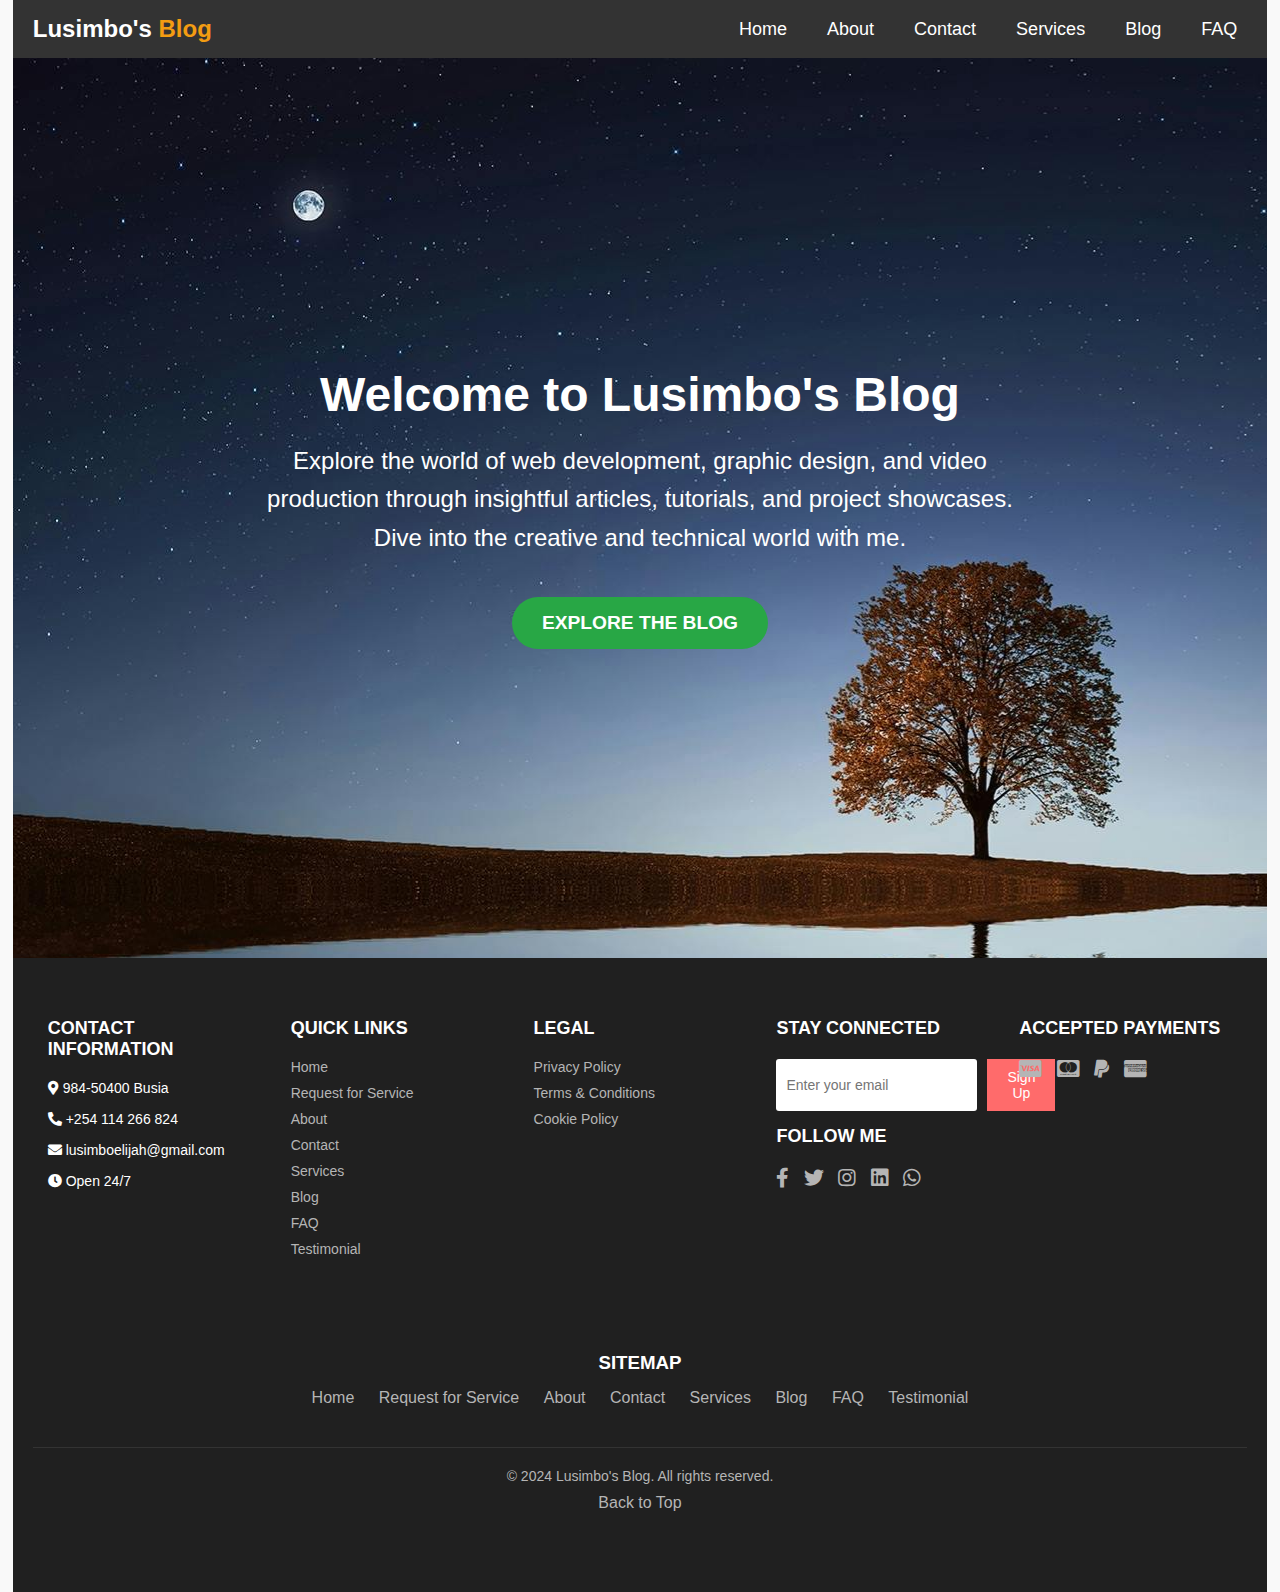
<file: index.html>
<!DOCTYPE html>
<html lang="en">
<head>
    <meta charset="UTF-8">
    <meta name="viewport" content="width=device-width, initial-scale=1.0">
    <title>Lusimbo's Blog</title>
    <link rel="stylesheet" href="index.css">
    <link rel="stylesheet" href="https://cdnjs.cloudflare.com/ajax/libs/font-awesome/5.15.3/css/all.min.css">
    <style>
        /* Reset CSS */
        * {
            margin: 0;
            padding: 0;
            box-sizing: border-box;
        }

        body {
            font-family: Arial, sans-serif;
        }

        /* Navigation Bar Styling */
        nav {
            display: flex;
            justify-content: space-between;
            align-items: center;
            background-color: #333;
            padding: 15px 20px;
        }

        /* Logo Styling */
        .logo {
            font-size: 24px;
            color: white;
            font-weight: bold;
            text-decoration: none;
        }

        .logo span {
            color: #f39c12;
        }

        /* Links Styling */
        .nav-links {
            list-style: none;
            display: flex;
        }

        .nav-links li {
            margin-left: 20px;
        }

        .nav-links li a {
            color: white;
            text-decoration: none;
            font-size: 18px;
            padding: 10px;
            transition: color 0.3s, background 0.3s;
        }

        .nav-links li a:hover {
            color: #f39c12;
            background-color: #555;
            border-radius: 5px;
        }

        /* Menu Icon for Small Screens */
        .menu-icon {
            display: none;
            font-size: 28px;
            color: white;
            cursor: pointer;
        }

        /* Close Icon */
        .close-icon {
            display: none;
            font-size: 28px;
            color: white;
            position: absolute;
            top: 15px;
            left: 20px;
            cursor: pointer;
            z-index: 1001; /* Ensure it's above the menu */
        }

        /* Responsive Styling */
        @media screen and (max-width: 768px) {
            .nav-links {
                position: fixed;
                right: 0;
                top: 0;
                height: 100vh;
                background-color: #333;
                flex-direction: column;
                align-items: center;
                justify-content: center;
                width: 100%;
                display: none;
                z-index: 1000;
            }

            .nav-links li {
                margin: 20px 0;
            }

            .nav-links.active {
                display: flex;
                animation: slideIn 0.4s ease-in-out forwards;
            }

            @keyframes slideIn {
                from {
                    transform: translateX(100%);
                }
                to {
                    transform: translateX(0);
                }
            }

            .menu-icon {
                display: block;
                position: absolute;
                top: 15px;
                right: 20px;
            }

            /* Close Icon Visible in Active State */
            .nav-links.active ~ .close-icon {
                display: block;
            }
        }


        /*landing page*/


         /* Global styles */
        body {
            font-family: 'Arial', sans-serif;
            margin: 0;
            padding: 0;
            background-color: #f9f9f9;
        }

        /* Landing Page Section */
        .landing-section {
            height: 100vh;
            display: flex;
            flex-direction: column;
            justify-content: center;
            align-items: center;
            background-image: url("pexels-pixabay-268533.jpg");
            background-size: cover;
            background-position: center;
            position: relative;
            color: white;
            text-align: center;
            padding: 0 20px;
        }

        /* Background overlay */
        .landing-section::before {
            content: '';
            position: absolute;
            top: 0;
            left: 0;
            right: 0;
            bottom: 0;
            background-image: url("pexels-pixabay-268533.jpg"); /* Dark overlay */
            z-index: 0;
        }

        .landing-content {
            z-index: 1;
        }

        /* Main heading */
        .landing-title {
            font-size: 3rem;
            font-weight: bold;
            margin-bottom: 20px;
            animation: fadeInUp 1.5s ease-in-out;
        }

        /* Description */
        .landing-description {
            font-size: 1.5rem;
            margin-bottom: 40px;
            line-height: 1.6;
            max-width: 800px;
            animation: fadeInUp 2s ease-in-out;
        }

        /* Call-to-Action Button */
        .cta-button {
            display: inline-block;
            padding: 15px 30px;
            background-color: #28a745;
            color: white;
            text-transform: uppercase;
            font-weight: bold;
            border-radius: 30px;
            transition: all 0.4s ease;
            text-decoration: none;
            font-size: 1.2rem;
            animation: fadeInUp 2.5s ease-in-out;
        }

        .cta-button:hover {
            background-color: #218838;
            transform: scale(1.05);
            box-shadow: 0 8px 20px rgba(0, 0, 0, 0.3);
        }

        /* Keyframes for fade-in animation */
        @keyframes fadeInUp {
            0% {
                opacity: 0;
                transform: translateY(40px);
            }
            100% {
                opacity: 1;
                transform: translateY(0);
            }
        }

        /* Media Queries for responsiveness */
        @media (max-width: 768px) {
            .landing-title {
                font-size: 2.5rem;
            }

            .landing-description {
                font-size: 1.2rem;
            }

            .cta-button {
                padding: 12px 25px;
                font-size: 1rem;
            }

                .wrapper{
            width: 100%;
            
        }
   
        }

        @media (max-width: 480px) {
            .landing-title {
                font-size: 2rem;
            }

            .landing-description {
                font-size: 1rem;
            }

            .cta-button {
                padding: 10px 20px;
                font-size: 0.9rem;
            }
        }

        .lnd-pg{
            background-image: url("pexels-pixabay-268533.jpg");
            
        }



    </style>
</head>
<body>

    <div class="wrapper">

    <!-- Navigation Bar -->
    <nav>
        <!-- Logo -->
        <a href="#" class="logo">Lusimbo's <span>Blog</span></a>

        <!-- Navigation Links -->
        <ul class="nav-links" id="nav-links">
            <li><a href="index.html">Home</a></li>
            <li><a href="about.html">About</a></li>
            <li><a href="contact.html">Contact</a></li>
            <li><a href="service.html">Services</a></li>
            <li><a href="blog.html">Blog</a></li>
            <li><a href="faq.html">FAQ</a></li>
        </ul>

        <!-- Menu Icon (for mobile view) -->
        <div class="menu-icon" id="menu-icon">&#9776;</div>

        <!-- Close Icon (for closing the menu) -->
        <div class="close-icon" id="close-icon">&times;</div>
    </nav>

     <!-- Blog Landing Section -->
    
          <div class="lnd-pg">

        <section class="landing-section">
        <div class="landing-content">
            <h1 class="landing-title">Welcome to Lusimbo's Blog</h1>
            <p class="landing-description">
                Explore the world of web development, graphic design, and video production through insightful articles, tutorials, and project showcases. Dive into the creative and technical world with me.
            </p>
            <a href="blog.html" class="cta-button">Explore the Blog</a>
        </div>
    </section>

    </div>


    


    <footer>
    <div class="footer-container">
        <!-- Contact Information -->
        <div class="footer-section contact-info">
            <h3>Contact Information</h3>
            <p><i class="fas fa-map-marker-alt"></i> 984-50400 Busia</p>
            <p><i class="fas fa-phone-alt"></i> +254 114 266 824</p>
            <p><i class="fas fa-envelope"></i> lusimboelijah@gmail.com</p>
            <p><i class="fas fa-clock"></i> Open 24/7</p>
        </div>

        <!-- Navigation Links -->
        <div class="footer-section footer-nav">
            <h3>Quick Links</h3>
         <ul>
            <li><a href="index.html">Home</a></li>
            <li><a href="cart.html">Request for Service</a></li>
            <li><a href="about.html">About</a></li>
            <li><a href="contact.html">Contact</a></li>
            <li><a href="service.html">Services</a></li>
            <li><a href="blog.html">Blog</a></li>
            <li><a href="faq.html">FAQ</a></li>
            <li><a href="testimonial.html">Testimonial</a></li>
         </ul>
        </div>

        <!-- Privacy and Legal Information -->
        <div class="footer-section legal-info">
            <h3>Legal</h3>
            <ul>
                <li><a href="privacy.html">Privacy Policy</a></li>
                <li><a href="terms.html">Terms & Conditions</a></li>
                <li><a href="cookies.html">Cookie Policy</a></li>
            </ul>
        </div>

        <!-- Call to Action (CTA) -->
        <div class="footer-section cta">
            <h3>Stay Connected</h3>
            <form class="newsletter-form">
                <input type="email" placeholder="Enter your email" required>
                <button type="submit">Sign Up</button>
            </form>
            <h3>Follow Me</h3>
            <div class="social-icons">
                <a href="https://www.facebook.com/profile.php?id=61565844088548"><i class="fab fa-facebook-f"></i></a>
                <a href="https://www.twitter.com"><i class="fab fa-twitter"></i></a>
                <a href="https://www.instagram.com"><i class="fab fa-instagram"></i></a>
                <a href="https://www.linkedin.com/in/lusimbo-elijah-a9baa0229/"><i class="fab fa-linkedin"></i></a>
                <a href="https://wa.me/254114266824"><i class="fab fa-whatsapp"></i></a>
            </div>
        </div>

        <!-- Payment Methods (for e-commerce) -->
        <div class="footer-section payment-methods">
            <h3>Accepted Payments</h3>
            <div class="payment-icons">
                <i class="fab fa-cc-visa"></i>
                <i class="fab fa-cc-mastercard"></i>
                <i class="fab fa-paypal"></i>
                <i class="fab fa-cc-amex"></i>
            </div>
        </div>
    </div>

    <!-- Sitemap -->
    <div class="footer-sitemap">
        <h3>Sitemap</h3>
        <ul>
            <li><a href="index.html">Home</a></li>
            <li><a href="cart.html">Request for Service</a></li>
            <li><a href="about.html">About</a></li>
            <li><a href="contact.html">Contact</a></li>
            <li><a href="service.html">Services</a></li>
            <li><a href="blog.html">Blog</a></li>
            <li><a href="faq.html">FAQ</a></li>
            <li><a href="testimonial.html">Testimonial</a></li>
        </ul>
    </div>

    <!-- Copyright & Branding -->
    <div class="footer-bottom">
        <p>© 2024 Lusimbo's Blog. All rights reserved.</p>
        <a href="#" class="back-to-top">Back to Top</a>
    </div>
</footer>

</div>




    <!-- JavaScript to handle the mobile menu toggle -->
    <script>
        const menuIcon = document.getElementById('menu-icon');
        const closeIcon = document.getElementById('close-icon');
        const navLinks = document.getElementById('nav-links');

        menuIcon.addEventListener('click', () => {
            navLinks.classList.toggle('active');
            menuIcon.style.display = 'none';
            closeIcon.style.display = 'block';
        });

        closeIcon.addEventListener('click', () => {
            navLinks.classList.remove('active');
            menuIcon.style.display = 'block';
            closeIcon.style.display = 'none';
        });
    </script>

</body>
</html>
</file>
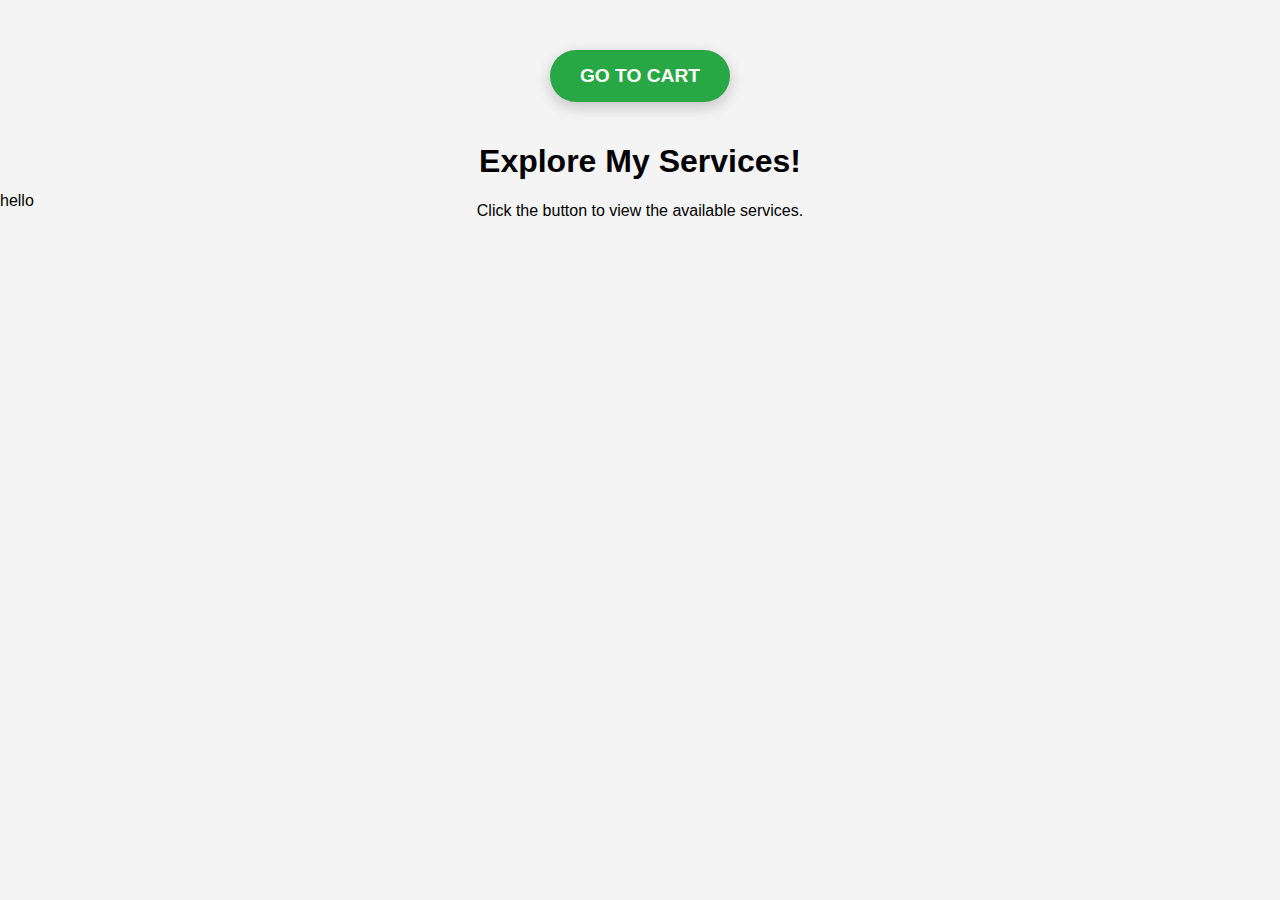
<file: btn.html>
<!DOCTYPE html>
<html lang="en">
<head>
    <meta charset="UTF-8">
    <meta name="viewport" content="width=device-width, initial-scale=1.0">
    <title>Stunning Cart Button</title>
    <style>
        body {
            font-family: Arial, sans-serif;
            margin: 0;
            padding: 0;
            background-color: #f4f4f4;
        }

        /* Button Styling */
        .stunning-button {
            display: inline-block;
            padding: 15px 30px;
            font-size: 1.2em;
            background-color: #28a745;
            color: #fff;
            border: none;
            border-radius: 50px;
            cursor: pointer;
            text-transform: uppercase;
            font-weight: bold;
            transition: all 0.4s ease;
            position: relative;
            overflow: hidden;
            box-shadow: 0 5px 15px rgba(0, 0, 0, 0.2);
        }

        .stunning-button:hover {
            background-color: #218838;
            box-shadow: 0 8px 20px rgba(0, 0, 0, 0.3);
        }

        .stunning-button:before {
            content: "";
            position: absolute;
            left: 0;
            top: 0;
            width: 100%;
            background: rgba(255, 255, 255, 0.2);
            transition: transform 0.4s ease;
            transform: translateX(-100%);
        }

        .stunning-button:hover:before {
            transform: translateX(0);
        }

        .stunning-button span {
            position: relative;
            z-index: 2;
        }

        /* Cart Section Styling */
        .cart-container {
            width: 80%;
            padding: 20px;
            background-color: #fff;
            border-radius: 10px;
            box-shadow: 0px 5px 15px rgba(0, 0, 0, 0.1);
        }

        

        /* Smooth Scroll */
        html {
            scroll-behavior: smooth;
        }
    </style>
</head>
<body>

    <!-- Stunning Button -->
    <div style="text-align: center; margin-top: 50px;">
        <a href="#cart-section">
            <button class="stunning-button"><span>Go to Cart</span></button>
        </a>
    </div>

    <!-- Placeholder Content (for demo) -->
    <div style="height: 50px; text-align: center; padding: 20px;">
        <h1>Explore My Services!</h1>
        <p>Click the button to view the available services.</p>
    </div>

    hello

</body>
</html>
</file>
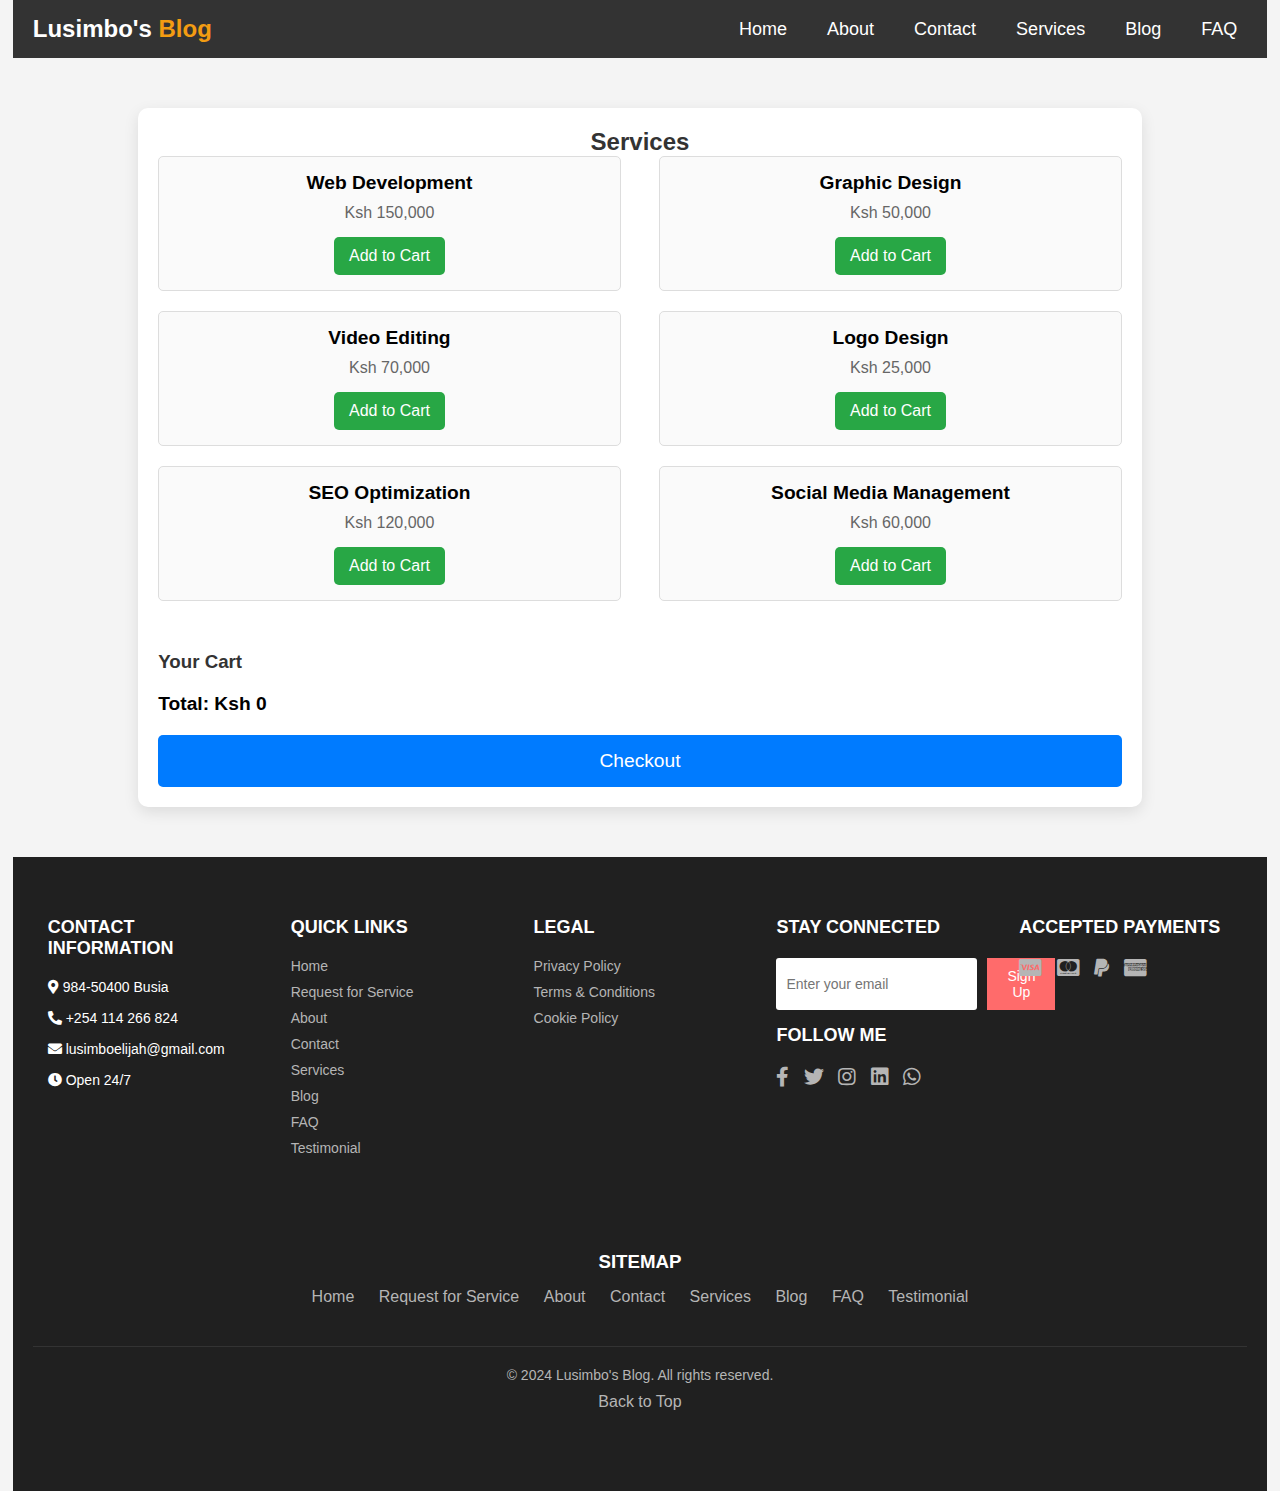
<file: cart.html>
<!DOCTYPE html>
<html lang="en">
<head>
    <meta charset="UTF-8">
    <meta name="viewport" content="width=device-width, initial-scale=1.0">
    <title>Available Services</title>
    <link rel="stylesheet" href="ft2.css">
    <link rel="stylesheet" href="https://cdnjs.cloudflare.com/ajax/libs/font-awesome/5.15.3/css/all.min.css">
    <style>
        body {
            font-family: Arial, sans-serif;
            margin: 0;
            padding: 0;
            background-color: #f4f4f4;
        }

        .cart-container {
            width: 80%;
            margin: 50px auto;
            padding: 20px;
            background-color: #fff;
            border-radius: 10px;
            box-shadow: 0px 5px 15px rgba(0, 0, 0, 0.1);
        }

        h2 {
            text-align: center;
            color: #333;
        }

        .service-list {
            display: flex;
            flex-wrap: wrap;
            justify-content: space-between;
        }

        .service-item {
            width: 48%;
            margin-bottom: 20px;
            padding: 15px;
            border: 1px solid #ddd;
            border-radius: 5px;
            background-color: #fafafa;
            text-align: center;
        }

        .service-item h3 {
            font-size: 1.2em;
            margin-bottom: 10px;
        }

        .service-item p {
            font-size: 1em;
            color: #666;
            margin-bottom: 15px;
        }

        .service-item button {
            padding: 10px 15px;
            font-size: 1em;
            background-color: #28a745;
            color: #fff;
            border: none;
            border-radius: 5px;
            cursor: pointer;
            transition: background-color 0.3s ease;
        }

        .service-item button:hover {
            background-color: #218838;
        }

        .cart {
            margin-top: 30px;
        }

        .cart h3 {
            color: #333;
        }

        .cart ul {
            list-style-type: none;
            padding: 0;
        }

        .cart ul li {
            background-color: #f9f9f9;
            padding: 10px;
            margin-bottom: 10px;
            border-radius: 5px;
            display: flex;
            justify-content: space-between;
            align-items: center;
        }

        .cart ul li button {
            background-color: #dc3545;
            padding: 5px 10px;
            font-size: 0.9em;
            color: #fff;
            border: none;
            border-radius: 5px;
            cursor: pointer;
        }

        .cart ul li button:hover {
            background-color: #c82333;
        }

        .checkout-btn {
            padding: 15px 20px;
            font-size: 1.2em;
            background-color: #007bff;
            color: #fff;
            border: none;
            border-radius: 5px;
            cursor: pointer;
            width: 100%;
            margin-top: 20px;
            text-align: center;
        }

        .checkout-btn:hover {
            background-color: #0056b3;
        }

        .total-price {
            font-size: 1.2em;
            font-weight: bold;
            margin-top: 20px;
        }

        @media (max-width: 768px) {
            .service-item {
                width: 100%;
            }

            .cart ul li {
                flex-direction: column;
                align-items: flex-start;
            }
        }



        /* Reset CSS */
        * {
            margin: 0;
            padding: 0;
            box-sizing: border-box;
        }

        body {
            font-family: Arial, sans-serif;
        }

        /* Navigation Bar Styling */
        nav {
            display: flex;
            justify-content: space-between;
            align-items: center;
            background-color: #333;
            padding: 15px 20px;
        }

        /* Logo Styling */
        .logo {
            font-size: 24px;
            color: white;
            font-weight: bold;
            text-decoration: none;
        }

        .logo span {
            color: #f39c12;
        }

        /* Links Styling */
        .nav-links {
            list-style: none;
            display: flex;
        }

        .nav-links li {
            margin-left: 20px;
        }

        .nav-links li a {
            color: white;
            text-decoration: none;
            font-size: 18px;
            padding: 10px;
            transition: color 0.3s, background 0.3s;
        }

        .nav-links li a:hover {
            color: #f39c12;
            background-color: #555;
            border-radius: 5px;
        }

        /* Menu Icon for Small Screens */
        .menu-icon {
            display: none;
            font-size: 28px;
            color: white;
            cursor: pointer;
        }

        /* Close Icon */
        .close-icon {
            display: none;
            font-size: 28px;
            color: white;
            position: absolute;
            top: 15px;
            left: 20px;
            cursor: pointer;
            z-index: 1001; /* Ensure it's above the menu */
        }

        /* Responsive Styling */
        @media screen and (max-width: 768px) {
            .nav-links {
                position: fixed;
                right: 0;
                top: 0;
                height: 100vh;
                background-color: #333;
                flex-direction: column;
                align-items: center;
                justify-content: center;
                width: 100%;
                display: none;
                z-index: 1000;
            }

                .wrapper{
            width: 100%;
            
        }
   

            .nav-links li {
                margin: 20px 0;
            }

            .nav-links.active {
                display: flex;
                animation: slideIn 0.4s ease-in-out forwards;
            }

            @keyframes slideIn {
                from {
                    transform: translateX(100%);
                }
                to {
                    transform: translateX(0);
                }
            }

            .menu-icon {
                display: block;
                position: absolute;
                top: 15px;
                right: 20px;
            }

            /* Close Icon Visible in Active State */
            .nav-links.active ~ .close-icon {
                display: block;
            }
        }

        .wrapper{
            width: 98%;
            margin: auto;
        }




    </style>
</head>
<body>

    <div class="wrapper">



     <!-- Navigation Bar -->
    <nav>
        <!-- Logo -->
        <a href="#" class="logo">Lusimbo's <span>Blog</span></a>

        <!-- Navigation Links -->
        <ul class="nav-links" id="nav-links">
             <li><a href="index.html">Home</a></li>
            <li><a href="about.html">About</a></li>
            <li><a href="contact.html">Contact</a></li>
            <li><a href="service.html">Services</a></li>
            <li><a href="blog.html">Blog</a></li>
            <li><a href="faq.html">FAQ</a></li>
        </ul>

        <!-- Menu Icon (for mobile view) -->
        <div class="menu-icon" id="menu-icon">&#9776;</div>

        <!-- Close Icon (for closing the menu) -->
        <div class="close-icon" id="close-icon">&times;</div>
    </nav>




    <div class="cart-container">
        <h2>Services</h2>
        <div class="service-list">
            <div class="service-item">
                <h3>Web Development</h3>
                <p>Ksh 150,000</p>
                <button onclick="addToCart('Web Development', 150000)">Add to Cart</button>
            </div>
            <div class="service-item">
                <h3>Graphic Design</h3>
                <p>Ksh 50,000</p>
                <button onclick="addToCart('Graphic Design', 50000)">Add to Cart</button>
            </div>
            <div class="service-item">
                <h3>Video Editing</h3>
                <p>Ksh 70,000</p>
                <button onclick="addToCart('Video Editing', 70000)">Add to Cart</button>
            </div>
            <div class="service-item">
                <h3>Logo Design</h3>
                <p>Ksh 25,000</p>
                <button onclick="addToCart('Logo Design', 25000)">Add to Cart</button>
            </div>
            <div class="service-item">
                <h3>SEO Optimization</h3>
                <p>Ksh 120,000</p>
                <button onclick="addToCart('SEO Optimization', 120000)">Add to Cart</button>
            </div>
            <div class="service-item">
                <h3>Social Media Management</h3>
                <p>Ksh 60,000</p>
                <button onclick="addToCart('Social Media Management', 60000)">Add to Cart</button>
            </div>
        </div>

        <div class="cart">
            <h3>Your Cart</h3>
            <ul id="cart-items"></ul>
            <p class="total-price" id="total-price">Total: Ksh 0</p>
            <button class="checkout-btn" onclick="checkout()">Checkout</button>
        </div>
    </div>


    <footer>
    <div class="footer-container">
        <!-- Contact Information -->
        <div class="footer-section contact-info">
            <h3>Contact Information</h3>
            <p><i class="fas fa-map-marker-alt"></i> 984-50400 Busia</p>
            <p><i class="fas fa-phone-alt"></i> +254 114 266 824</p>
            <p><i class="fas fa-envelope"></i> lusimboelijah@gmail.com</p>
            <p><i class="fas fa-clock"></i> Open 24/7</p>
        </div>

        <!-- Navigation Links -->
        <div class="footer-section footer-nav">
            <h3>Quick Links</h3>
            <ul>
            <li><a href="index.html">Home</a></li>
            <li><a href="cart.html">Request for Service</a></li>
            <li><a href="about.html">About</a></li>
            <li><a href="contact.html">Contact</a></li>
            <li><a href="service.html">Services</a></li>
            <li><a href="blog.html">Blog</a></li>
            <li><a href="faq.html">FAQ</a></li>
            <li><a href="testimonial.html">Testimonial</a></li>
            </ul>
        </div>

        <!-- Privacy and Legal Information -->
        <div class="footer-section legal-info">
            <h3>Legal</h3>
            <ul>
                <li><a href="privacy.html">Privacy Policy</a></li>
                <li><a href="terms.html">Terms & Conditions</a></li>
                <li><a href="cookies.html">Cookie Policy</a></li>
            </ul>
        </div>

        <!-- Call to Action (CTA) -->
        <div class="footer-section cta">
            <h3>Stay Connected</h3>
            <form class="newsletter-form">
                <input type="email" placeholder="Enter your email" required>
                <button type="submit">Sign Up</button>
            </form>
            <h3>Follow Me</h3>
            <div class="social-icons">
                <a href="https://www.facebook.com/profile.php?id=61565844088548"><i class="fab fa-facebook-f"></i></a>
                <a href="https://www.twitter.com"><i class="fab fa-twitter"></i></a>
                <a href="https://www.instagram.com"><i class="fab fa-instagram"></i></a>
                <a href="https://www.linkedin.com/in/lusimbo-elijah-a9baa0229/"><i class="fab fa-linkedin"></i></a>
                <a href="https://wa.me/254114266824"><i class="fab fa-whatsapp"></i></a>
            </div>
        </div>

        <!-- Payment Methods (for e-commerce) -->
        <div class="footer-section payment-methods">
            <h3>Accepted Payments</h3>
            <div class="payment-icons">
                <i class="fab fa-cc-visa"></i>
                <i class="fab fa-cc-mastercard"></i>
                <i class="fab fa-paypal"></i>
                <i class="fab fa-cc-amex"></i>
            </div>
        </div>
    </div>

    <!-- Sitemap -->
    <div class="footer-sitemap">
        <h3>Sitemap</h3>
        <ul>
           <li><a href="index.html">Home</a></li>
            <li><a href="cart.html">Request for Service</a></li>
            <li><a href="about.html">About</a></li>
            <li><a href="contact.html">Contact</a></li>
            <li><a href="service.html">Services</a></li>
            <li><a href="blog.html">Blog</a></li>
            <li><a href="faq.html">FAQ</a></li>
            <li><a href="testimonial.html">Testimonial</a></li>
        </ul>
    </div>

    <!-- Copyright & Branding -->
    <div class="footer-bottom">
        <p>© 2024 Lusimbo's Blog. All rights reserved.</p>
        <a href="#" class="back-to-top">Back to Top</a>
    </div>
</footer>

</div>



    <script>
        let cart = [];
        let totalPrice = 0;

        function addToCart(service, price) {
            cart.push({service, price});
            updateCart();
        }

        function removeFromCart(index) {
            totalPrice -= cart[index].price;
            cart.splice(index, 1);
            updateCart();
        }

        function updateCart() {
            const cartItems = document.getElementById('cart-items');
            cartItems.innerHTML = '';

            cart.forEach((item, index) => {
                const li = document.createElement('li');
                li.innerHTML = `${item.service} - Ksh ${item.price} <button onclick="removeFromCart(${index})">Remove</button>`;
                cartItems.appendChild(li);
            });

            totalPrice = cart.reduce((sum, item) => sum + item.price, 0);
            document.getElementById('total-price').innerText = `Total: Ksh ${totalPrice}`;
        }

        function checkout() {
            if (cart.length === 0) {
                alert('Your cart is empty!');
                return;
            }

            let message = 'Hello, I would like to inquire about the following services:%0A%0A';
            cart.forEach(item => {
                message += `- ${item.service}: Ksh ${item.price}%0A`;
            });
            message += `%0ATotal: Ksh ${totalPrice}`;

            const whatsappUrl = `https://wa.me/254114266824?text=${message}`;
            window.open(whatsappUrl, '_blank');
        }



        const menuIcon = document.getElementById('menu-icon');
        const closeIcon = document.getElementById('close-icon');
        const navLinks = document.getElementById('nav-links');

        menuIcon.addEventListener('click', () => {
            navLinks.classList.toggle('active');
            menuIcon.style.display = 'none';
            closeIcon.style.display = 'block';
        });

        closeIcon.addEventListener('click', () => {
            navLinks.classList.remove('active');
            menuIcon.style.display = 'block';
            closeIcon.style.display = 'none';
        });



    </script>

</body>
</html>
</file>
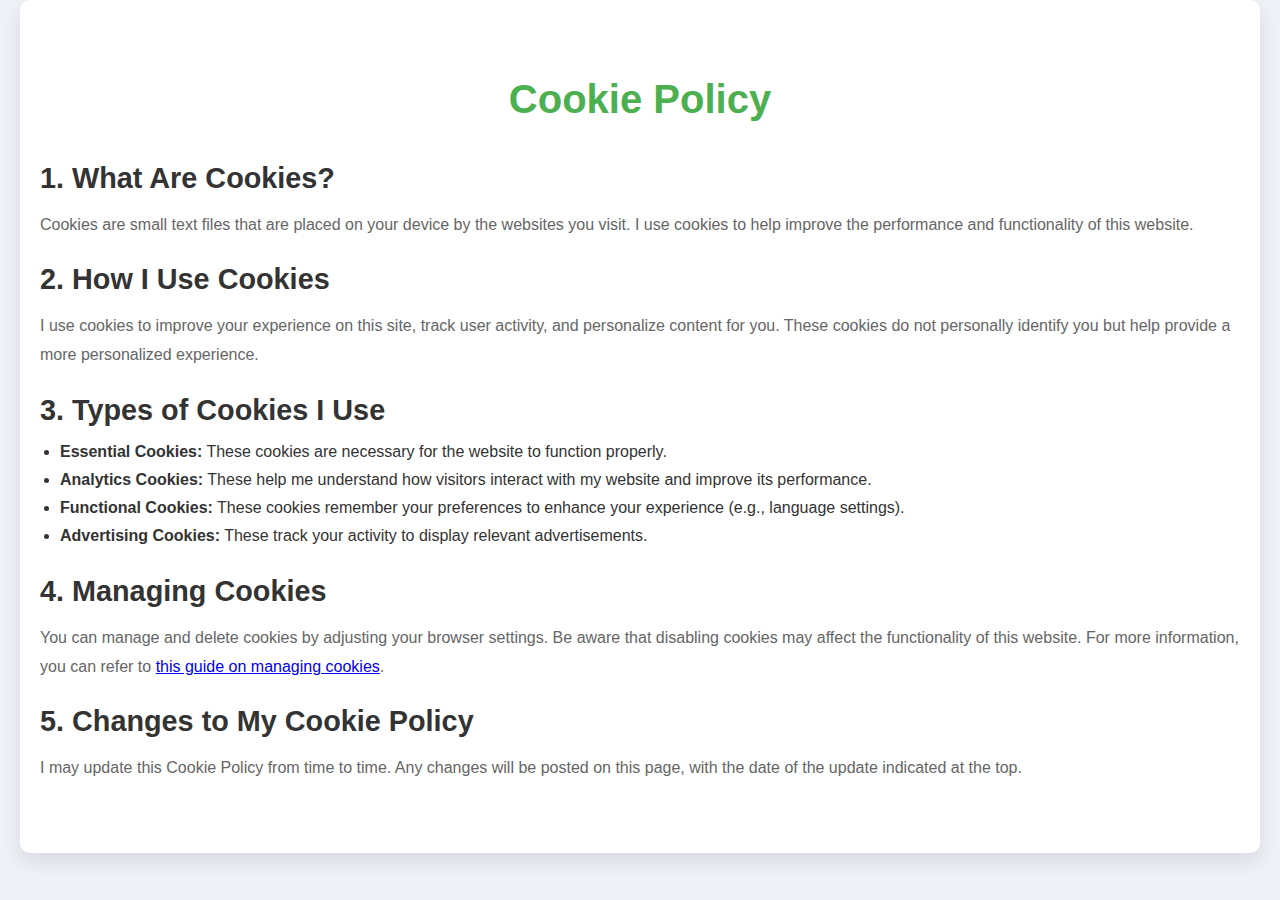
<file: cookies.html>
<!DOCTYPE html>
<html lang="en">
<head>
    <meta charset="UTF-8">
    <meta name="viewport" content="width=device-width, initial-scale=1.0">
    <title>Cookie Policy</title>
    <style>
        body {
            font-family: 'Arial', sans-serif;
            margin: 0;
            padding: 0;
            background-color: #eef2f7;
            color: #333;
        }

        .cookie-policy {
            padding: 50px 20px;
            max-width: 1200px;
            margin: auto;
            background-color: #fff;
            box-shadow: 0 8px 20px rgba(0, 0, 0, 0.1);
            border-radius: 10px;
        }

        .cookie-policy h1 {
            font-size: 2.5rem;
            color: #4caf50;
            text-align: center;
            margin-bottom: 40px;
        }

        .cookie-policy h2 {
            font-size: 1.8rem;
            margin-bottom: 15px;
        }

        .cookie-policy p {
            font-size: 1rem;
            line-height: 1.8;
            margin-bottom: 20px;
            color: #666;
        }

        .cookie-policy ul {
            padding-left: 20px;
            margin-bottom: 30px;
        }

        .cookie-policy ul li {
            margin-bottom: 10px;
        }

        @media (max-width: 768px) {
            .cookie-policy h1 {
                font-size: 2rem;
            }

            .cookie-policy h2 {
                font-size: 1.5rem;
            }
        }

        @media (max-width: 480px) {
            .cookie-policy h1 {
                font-size: 1.8rem;
            }

            .cookie-policy h2 {
                font-size: 1.3rem;
            }

            .cookie-policy p {
                font-size: 0.9rem;
            }
        }
    </style>
</head>
<body>

    <section class="cookie-policy">
        <h1>Cookie Policy</h1>

        <h2>1. What Are Cookies?</h2>
        <p>Cookies are small text files that are placed on your device by the websites you visit. I use cookies to help improve the performance and functionality of this website.</p>

        <h2>2. How I Use Cookies</h2>
        <p>I use cookies to improve your experience on this site, track user activity, and personalize content for you. These cookies do not personally identify you but help provide a more personalized experience.</p>

        <h2>3. Types of Cookies I Use</h2>
        <ul>
            <li><strong>Essential Cookies:</strong> These cookies are necessary for the website to function properly.</li>
            <li><strong>Analytics Cookies:</strong> These help me understand how visitors interact with my website and improve its performance.</li>
            <li><strong>Functional Cookies:</strong> These cookies remember your preferences to enhance your experience (e.g., language settings).</li>
            <li><strong>Advertising Cookies:</strong> These track your activity to display relevant advertisements.</li>
        </ul>

        <h2>4. Managing Cookies</h2>
        <p>You can manage and delete cookies by adjusting your browser settings. Be aware that disabling cookies may affect the functionality of this website. For more information, you can refer to <a href="https://www.allaboutcookies.org/manage-cookies/" target="_blank" rel="noopener">this guide on managing cookies</a>.</p>

        <h2>5. Changes to My Cookie Policy</h2>
        <p>I may update this Cookie Policy from time to time. Any changes will be posted on this page, with the date of the update indicated at the top.</p>

    </section>

</body>
</html>
</file>
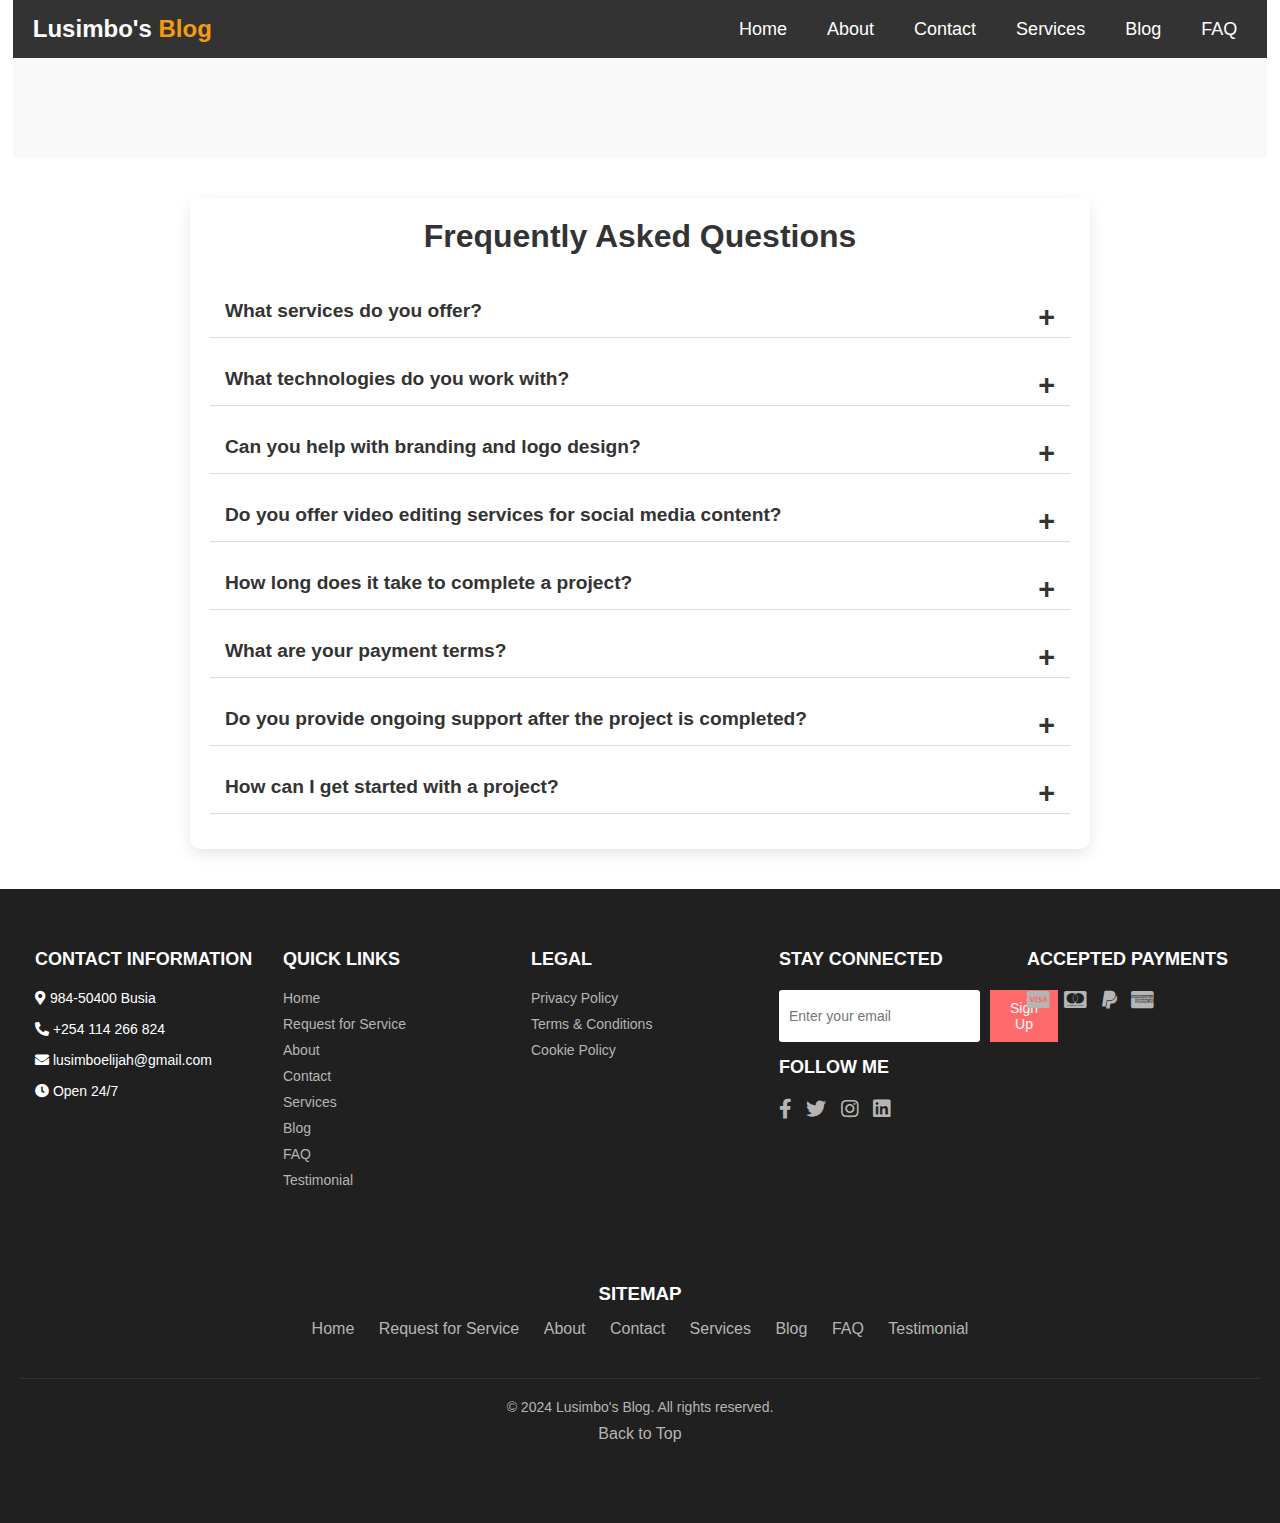
<file: faq.html>
<!DOCTYPE html>
<html lang="en">
<head>
    <meta charset="UTF-8">
    <meta name="viewport" content="width=device-width, initial-scale=1.0">
    <title>FAQs</title>
    <link rel="stylesheet" href="faq.css">
    <link rel="stylesheet" href="https://cdnjs.cloudflare.com/ajax/libs/font-awesome/5.15.3/css/all.min.css">

    <style>
        /* Reset CSS */
        * {
            margin: 0;
            padding: 0;
            box-sizing: border-box;
        }

        body {
            font-family: Arial, sans-serif;
        }

        /* Navigation Bar Styling */
        nav {
            display: flex;
            justify-content: space-between;
            align-items: center;
            background-color: #333;
            padding: 15px 20px;
        }

        /* Logo Styling */
        .logo {
            font-size: 24px;
            color: white;
            font-weight: bold;
            text-decoration: none;
        }

        .logo span {
            color: #f39c12;
        }

        /* Links Styling */
        .nav-links {
            list-style: none;
            display: flex;
        }

        .nav-links li {
            margin-left: 20px;
        }

        .nav-links li a {
            color: white;
            text-decoration: none;
            font-size: 18px;
            padding: 10px;
            transition: color 0.3s, background 0.3s;
        }

        .nav-links li a:hover {
            color: #f39c12;
            background-color: #555;
            border-radius: 5px;
        }

        /* Menu Icon for Small Screens */
        .menu-icon {
            display: none;
            font-size: 28px;
            color: white;
            cursor: pointer;
        }

        /* Close Icon */
        .close-icon {
            display: none;
            font-size: 28px;
            color: white;
            position: absolute;
            top: 15px;
            left: 20px;
            cursor: pointer;
            z-index: 1001; /* Ensure it's above the menu */
        }

        /* Responsive Styling */
        @media screen and (max-width: 768px) {
            .nav-links {
                position: fixed;
                right: 0;
                top: 0;
                height: 100vh;
                background-color: #333;
                flex-direction: column;
                align-items: center;
                justify-content: center;
                width: 100%;
                display: none;
                z-index: 1000;
            }

            .nav-links li {
                margin: 20px 0;
            }

            .nav-links.active {
                display: flex;
                animation: slideIn 0.4s ease-in-out forwards;
            }

            @keyframes slideIn {
                from {
                    transform: translateX(100%);
                }
                to {
                    transform: translateX(0);
                }
            }

            .menu-icon {
                display: block;
                position: absolute;
                top: 15px;
                right: 20px;
            }

            /* Close Icon Visible in Active State */
            .nav-links.active ~ .close-icon {
                display: block;
            }
        }

        /*css for faq*/

         .main-faq{
            font-family: 'Arial', sans-serif;
            background-color: #f9f9f9;
            margin: 0;
            padding: 0;
            display: flex;
            justify-content: center;
            align-items: center;
            min-height: 100px;
        }

        .faq-container {
            width: 80%;
            max-width: 900px;
            margin: 40px auto;
            background-color: #fff;
            border-radius: 10px;
            box-shadow: 0 5px 15px rgba(0, 0, 0, 0.1);
            padding: 20px;
        }

        .faq-title {
            text-align: center;
            font-size: 2em;
            margin-bottom: 30px;
            color: #333;
        }

        .faq-item {
            margin-bottom: 15px;
            border-bottom: 1px solid #ddd;
        }

        .faq-question {
            cursor: pointer;
            font-size: 1.2em;
            padding: 15px;
            margin: 0;
            color: #333;
            transition: background-color 0.3s ease;
        }

        .faq-question:hover {
            background-color: #f0f0f0;
        }

        .faq-answer {
            max-height: 0;
            overflow: hidden;
            transition: max-height 0.4s ease, padding 0.3s ease;
            padding: 0 15px;
            font-size: 1em;
            color: #666;
        }

        .faq-answer.open {
            max-height: 500px; /* Adjust this value depending on the content */
            padding: 15px;
        }

        .faq-item.open .faq-question::after {
            content: "-";
            float: right;
            font-size: 1.5em;
            line-height: 1.2;
        }

        .faq-item .faq-question::after {
            content: "+";
            float: right;
            font-size: 1.5em;
            line-height: 1.2;
        }

        @media (max-width: 768px) {
            .faq-container {
                width: 95%;
            }

            .faq-title {
                font-size: 1.8em;
            }

            .faq-question {
                font-size: 1.1em;
            }

            .faq-answer {
                font-size: 0.9em;
            }

             .wrapper{
               width: 100%
    }
        }


        .wrapper{
        width: 98%;
        margin: auto;
    }



    </style>

</head>
<body>

    <div class="wrapper">


    <!-- Navigation Bar -->
    <nav>
        <!-- Logo -->
        <a href="#" class="logo">Lusimbo's <span>Blog</span></a>

        <!-- Navigation Links -->
        <ul class="nav-links" id="nav-links">
            <li><a href="index.html">Home</a></li>
            <li><a href="about.html">About</a></li>
            <li><a href="contact.html">Contact</a></li>
            <li><a href="service.html">Services</a></li>
            <li><a href="blog.html">Blog</a></li>
            <li><a href="faq.html">FAQ</a></li>
        </ul>

        <!-- Menu Icon (for mobile view) -->
        <div class="menu-icon" id="menu-icon">&#9776;</div>

        <!-- Close Icon (for closing the menu) -->
        <div class="close-icon" id="close-icon">&times;</div>
    </nav>

  

          <div class="main-faq"></div>

        <div class="faq-container">
        <h1 class="faq-title">Frequently Asked Questions</h1>

        <!-- FAQ Item 1 -->
        <div class="faq-item">
            <h2 class="faq-question">What services do you offer?</h2>
            <div class="faq-answer">
                <p>I offer a wide range of services, including full-stack web development, graphic design, and video editing. From creating responsive websites to producing high-quality visuals and video content, I tailor my services to meet your specific needs.</p>
            </div>
        </div>

        <!-- FAQ Item 2 -->
        <div class="faq-item">
            <h2 class="faq-question">What technologies do you work with?</h2>
            <div class="faq-answer">
                <p>I am proficient in HTML, CSS, JavaScript, PHP, Python, React.js, and Node.js for web development. For graphic design and video editing, I use Adobe Photoshop, Illustrator, and Premiere Pro.</p>
            </div>
        </div>

        <!-- FAQ Item 3 -->
        <div class="faq-item">
            <h2 class="faq-question">Can you help with branding and logo design?</h2>
            <div class="faq-answer">
                <p>Yes, I specialize in graphic design services, which include creating unique and memorable logos and brand identities that resonate with your audience.</p>
            </div>
        </div>

        <!-- FAQ Item 4 -->
        <div class="faq-item">
            <h2 class="faq-question">Do you offer video editing services for social media content?</h2>
            <div class="faq-answer">
                <p>Yes, I provide video editing services tailored for social media platforms such as Instagram, YouTube, and Facebook, ensuring your content is engaging and optimized for each platform's requirements.</p>
            </div>
        </div>

        <!-- FAQ Item 5 -->
        <div class="faq-item">
            <h2 class="faq-question">How long does it take to complete a project?</h2>
            <div class="faq-answer">
                <p>The time required to complete a project depends on its complexity and scope. Simple projects like logo designs may take a few days, while more complex projects like website development can take a few weeks. I will always provide an estimated timeline after discussing the project details.</p>
            </div>
        </div>

        <!-- FAQ Item 6 -->
        <div class="faq-item">
            <h2 class="faq-question">What are your payment terms?</h2>
            <div class="faq-answer">
                <p>I usually require a 50% deposit upfront, with the remainder due upon project completion. However, I'm flexible and willing to discuss payment terms based on the project's size and scope.</p>
            </div>
        </div>

        <!-- FAQ Item 7 -->
        <div class="faq-item">
            <h2 class="faq-question">Do you provide ongoing support after the project is completed?</h2>
            <div class="faq-answer">
                <p>Yes, I offer ongoing support and maintenance services for websites and other projects. This ensures everything continues to function smoothly and any necessary updates are handled promptly.</p>
            </div>
        </div>

        <!-- FAQ Item 8 -->
        <div class="faq-item">
            <h2 class="faq-question">How can I get started with a project?</h2>
            <div class="faq-answer">
                <p>You can contact me through my website’s contact form or send me an email. We will discuss your project requirements, timeline, and budget, and I will provide a detailed proposal.</p>
            </div>
        </div>

    </div>


    </div>
        
    




    <footer>
    <div class="footer-container">
        <!-- Contact Information -->
        <div class="footer-section contact-info">
            <h3>Contact Information</h3>
            <p><i class="fas fa-map-marker-alt"></i> 984-50400 Busia</p>
            <p><i class="fas fa-phone-alt"></i> +254 114 266 824</p>
            <p><i class="fas fa-envelope"></i> lusimboelijah@gmail.com</p>
            <p><i class="fas fa-clock"></i> Open 24/7</p>
        </div>

        <!-- Navigation Links -->
        <div class="footer-section footer-nav">
            <h3>Quick Links</h3>
            <ul>
                 <li><a href="index.html">Home</a></li>
            <li><a href="cart.html">Request for Service</a></li>
            <li><a href="about.html">About</a></li>
            <li><a href="contact.html">Contact</a></li>
            <li><a href="service.html">Services</a></li>
            <li><a href="blog.html">Blog</a></li>
            <li><a href="faq.html">FAQ</a></li>
            <li><a href="testimonial.html">Testimonial</a></li>
            </ul>
        </div>

        <!-- Privacy and Legal Information -->
        <div class="footer-section legal-info">
            <h3>Legal</h3>
            <ul>
                <li><a href="privacy.html">Privacy Policy</a></li>
                <li><a href="terms.html">Terms & Conditions</a></li>
                <li><a href="cookies.html">Cookie Policy</a></li>
            </ul>
        </div>

        <!-- Call to Action (CTA) -->
        <div class="footer-section cta">
            <h3>Stay Connected</h3>
            <form class="newsletter-form">
                <input type="email" placeholder="Enter your email" required>
                <button type="submit">Sign Up</button>
            </form>
            <h3>Follow Me</h3>
            <div class="social-icons">
                <a href="https://www.facebook.com/profile.php?id=61565844088548"><i class="fab fa-facebook-f"></i></a>
                <a href="https://www.twitter.com"><i class="fab fa-twitter"></i></a>
                <a href="https://www.instagram.com"><i class="fab fa-instagram"></i></a>
                <a href="https://www.linkedin.com/in/lusimbo-elijah-a9baa0229/"><i class="fab fa-linkedin"></i></a>
            </div>
        </div>

        <!-- Payment Methods (for e-commerce) -->
        <div class="footer-section payment-methods">
            <h3>Accepted Payments</h3>
            <div class="payment-icons">
                <i class="fab fa-cc-visa"></i>
                <i class="fab fa-cc-mastercard"></i>
                <i class="fab fa-paypal"></i>
                <i class="fab fa-cc-amex"></i>
            </div>
        </div>
    </div>

    <!-- Sitemap -->
    <div class="footer-sitemap">
        <h3>Sitemap</h3>
        <ul>
             <li><a href="index.html">Home</a></li>
            <li><a href="cart.html">Request for Service</a></li>
            <li><a href="about.html">About</a></li>
            <li><a href="contact.html">Contact</a></li>
            <li><a href="service.html">Services</a></li>
            <li><a href="blog.html">Blog</a></li>
            <li><a href="faq.html">FAQ</a></li>
            <li><a href="testimonial.html">Testimonial</a></li>
        </ul>
    </div>

    <!-- Copyright & Branding -->
    <div class="footer-bottom">
        <p>© 2024 Lusimbo's Blog. All rights reserved.</p>
        <a href="#" class="back-to-top">Back to Top</a>
    </div>
</footer>

</div>

    <!-- JavaScript to handle the mobile menu toggle -->
    <script>
        const menuIcon = document.getElementById('menu-icon');
        const closeIcon = document.getElementById('close-icon');
        const navLinks = document.getElementById('nav-links');

        menuIcon.addEventListener('click', () => {
            navLinks.classList.toggle('active');
            menuIcon.style.display = 'none';
            closeIcon.style.display = 'block';
        });

        closeIcon.addEventListener('click', () => {
            navLinks.classList.remove('active');
            menuIcon.style.display = 'block';
            closeIcon.style.display = 'none';
        });




        const faqItems = document.querySelectorAll('.faq-item');

        faqItems.forEach(item => {
            item.addEventListener('click', () => {
                item.classList.toggle('open');
                const answer = item.querySelector('.faq-answer');
                answer.classList.toggle('open');
            });
        });



    </script>

    
</body>
</html>
</file>
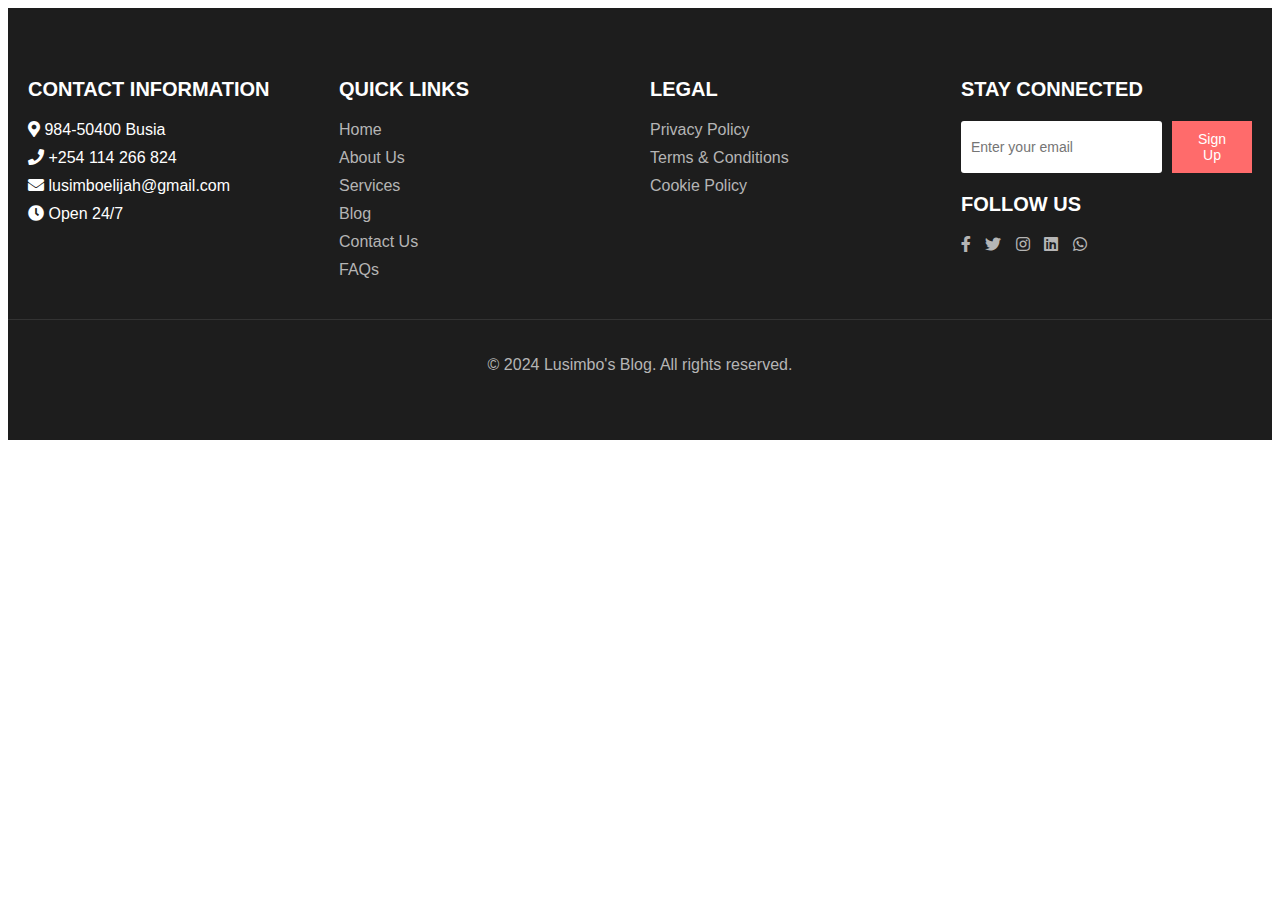
<file: ft.html>
<!DOCTYPE html>
<html lang="en">
<head>
    <meta charset="UTF-8">
    <meta name="viewport" content="width=device-width, initial-scale=1.0">
    <title>Document</title>
    <link rel="stylesheet" href="ft.css">
    <link rel="stylesheet" href="https://cdnjs.cloudflare.com/ajax/libs/font-awesome/5.15.3/css/all.min.css">

</head>
<body>



    <footer>
    <div class="footer-container">
        <!-- Contact Information -->
        <div class="footer-section contact-info">
            <h3>Contact Information</h3>
            <p><i class="fas fa-map-marker-alt"></i> 984-50400 Busia</p>
            <p><i class="fas fa-phone"></i> +254 114 266 824</p>
            <p><i class="fas fa-envelope"></i> lusimboelijah@gmail.com</p>
            <p><i class="fas fa-clock"></i> Open 24/7</p>
        </div>

        <!-- Navigation Links -->
        <div class="footer-section footer-nav">
            <h3>Quick Links</h3>
            <ul>
                <li><a href="#">Home</a></li>
                <li><a href="#">About Us</a></li>
                <li><a href="#">Services</a></li>
                <li><a href="#">Blog</a></li>
                <li><a href="#">Contact Us</a></li>
                <li><a href="#">FAQs</a></li>
            </ul>
        </div>

        <!-- Privacy and Legal Information -->
        <div class="footer-section legal-info">
            <h3>Legal</h3>
            <ul>
                <li><a href="#">Privacy Policy</a></li>
                <li><a href="#">Terms & Conditions</a></li>
                <li><a href="#">Cookie Policy</a></li>
            </ul>
        </div>

        <!-- Call to Action -->
        <div class="footer-section cta">
            <h3>Stay Connected</h3>
            <form class="newsletter-form">
                <input type="email" placeholder="Enter your email">
                <button type="submit">Sign Up</button>
            </form>
            <h3>Follow Us</h3>
            <div class="social-icons">
                <a href="#"><i class="fab fa-facebook-f"></i></a>
                <a href="#"><i class="fab fa-twitter"></i></a>
                <a href="#"><i class="fab fa-instagram"></i></a>
                <a href="#"><i class="fab fa-linkedin"></i></a>
                <a href="#"><i class="fab fa-whatsapp"></i></a>
            </div>
        </div>
    </div>

    <!-- Copyright -->
    <div class="footer-bottom">
        <p>© 2024 Lusimbo's Blog. All rights reserved.</p>
    </div>
</footer>

    
</body>
</html>
</file>
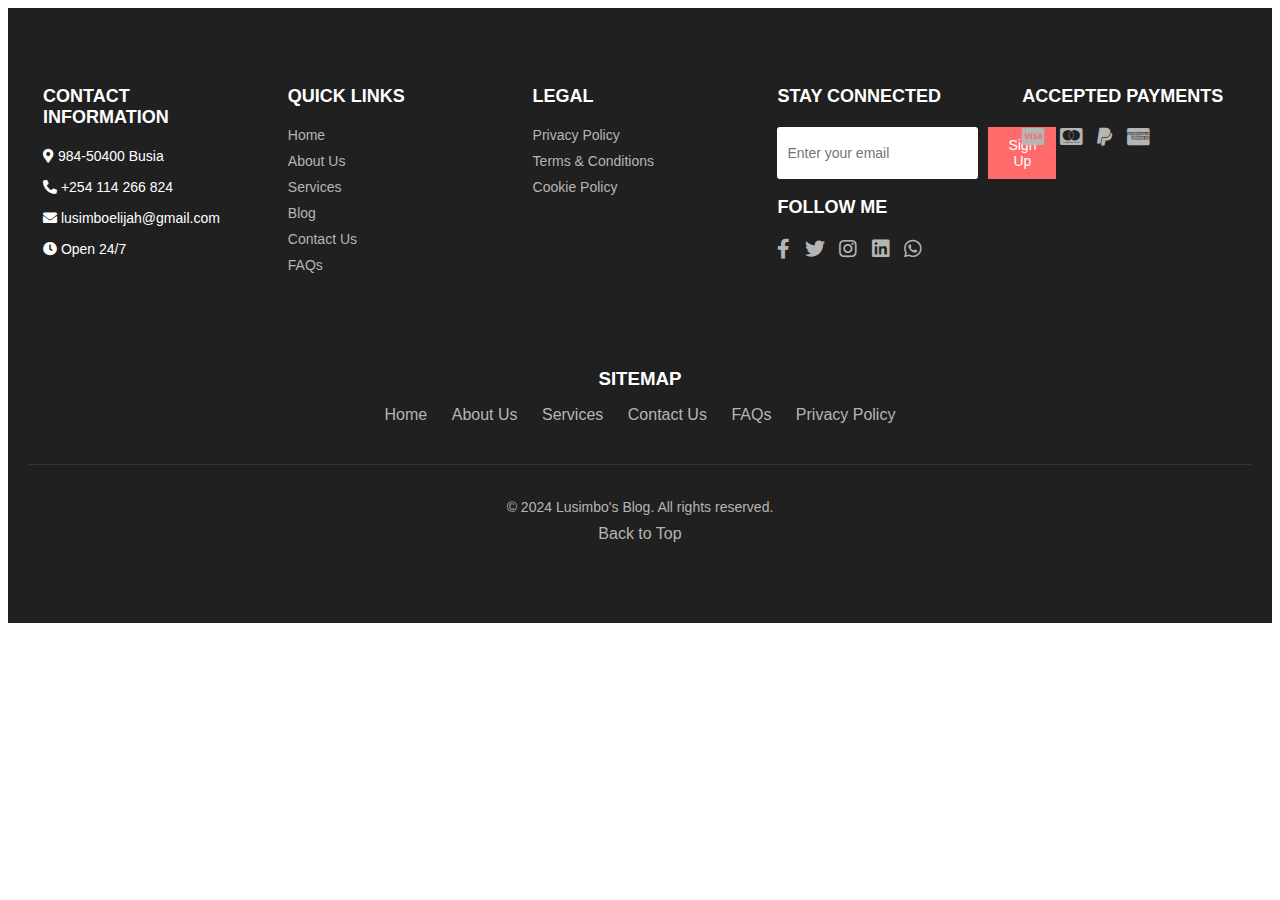
<file: ft2.html>
<!DOCTYPE html>
<html lang="en">
<head>
    <meta charset="UTF-8">
    <meta name="viewport" content="width=device-width, initial-scale=1.0">
    <title>Document</title>
    <link rel="stylesheet" href="ft2.css">
    <link rel="stylesheet" href="https://cdnjs.cloudflare.com/ajax/libs/font-awesome/5.15.3/css/all.min.css">

</head>
<body>


    <footer>
    <div class="footer-container">
        <!-- Contact Information -->
        <div class="footer-section contact-info">
            <h3>Contact Information</h3>
            <p><i class="fas fa-map-marker-alt"></i> 984-50400 Busia</p>
            <p><i class="fas fa-phone-alt"></i> +254 114 266 824</p>
            <p><i class="fas fa-envelope"></i> lusimboelijah@gmail.com</p>
            <p><i class="fas fa-clock"></i> Open 24/7</p>
        </div>

        <!-- Navigation Links -->
        <div class="footer-section footer-nav">
            <h3>Quick Links</h3>
            <ul>
                <li><a href="#">Home</a></li>
                <li><a href="#">About Us</a></li>
                <li><a href="#">Services</a></li>
                <li><a href="#">Blog</a></li>
                <li><a href="#">Contact Us</a></li>
                <li><a href="#">FAQs</a></li>
            </ul>
        </div>

        <!-- Privacy and Legal Information -->
        <div class="footer-section legal-info">
            <h3>Legal</h3>
            <ul>
                <li><a href="#">Privacy Policy</a></li>
                <li><a href="#">Terms & Conditions</a></li>
                <li><a href="#">Cookie Policy</a></li>
            </ul>
        </div>

        <!-- Call to Action (CTA) -->
        <div class="footer-section cta">
            <h3>Stay Connected</h3>
            <form class="newsletter-form">
                <input type="email" placeholder="Enter your email" required>
                <button type="submit">Sign Up</button>
            </form>
            <h3>Follow Me</h3>
            <div class="social-icons">
                <a href="#"><i class="fab fa-facebook-f"></i></a>
                <a href="#"><i class="fab fa-twitter"></i></a>
                <a href="#"><i class="fab fa-instagram"></i></a>
                <a href="#"><i class="fab fa-linkedin"></i></a>
                <a href="#"><i class="fab fa-whatsapp"></i></a>
            </div>
        </div>

        <!-- Payment Methods (for e-commerce) -->
        <div class="footer-section payment-methods">
            <h3>Accepted Payments</h3>
            <div class="payment-icons">
                <i class="fab fa-cc-visa"></i>
                <i class="fab fa-cc-mastercard"></i>
                <i class="fab fa-paypal"></i>
                <i class="fab fa-cc-amex"></i>
            </div>
        </div>
    </div>

    <!-- Sitemap -->
    <div class="footer-sitemap">
        <h3>Sitemap</h3>
        <ul>
            <li><a href="#">Home</a></li>
            <li><a href="#">About Us</a></li>
            <li><a href="#">Services</a></li>
            <li><a href="#">Contact Us</a></li>
            <li><a href="#">FAQs</a></li>
            <li><a href="#">Privacy Policy</a></li>
        </ul>
    </div>


    <!-- Copyright & Branding -->
    <div class="footer-bottom">
        <p>© 2024 Lusimbo's Blog. All rights reserved.</p>
        <a href="#" class="back-to-top">Back to Top</a>
    </div>
</footer>

    
</body>
</html>
</file>
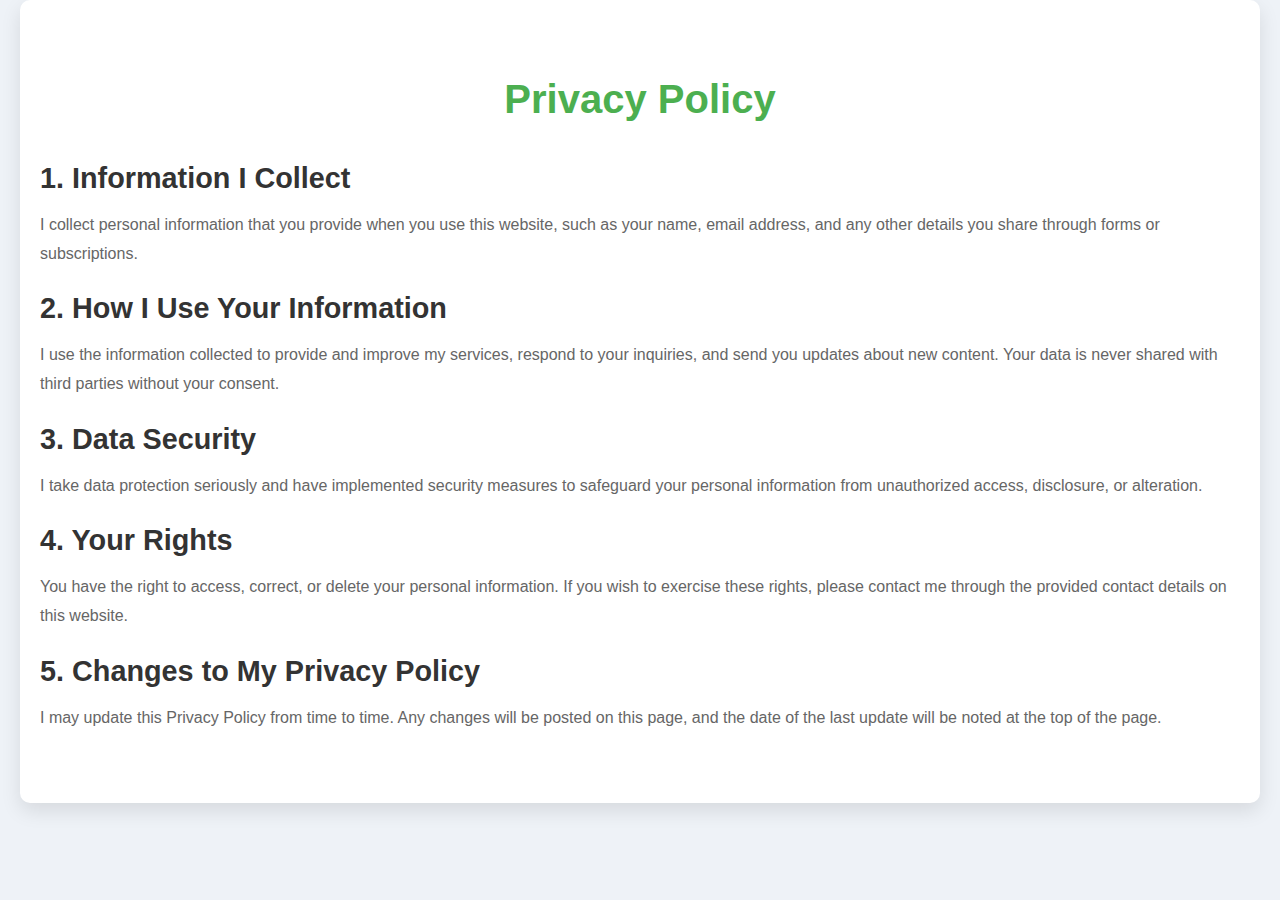
<file: privacy.html>
<!DOCTYPE html>
<html lang="en">
<head>
    <meta charset="UTF-8">
    <meta name="viewport" content="width=device-width, initial-scale=1.0">
    <title>Privacy Policy</title>
    <style>
        body {
            font-family: 'Arial', sans-serif;
            margin: 0;
            padding: 0;
            background-color: #eef2f7;
            color: #333;
        }

        .privacy-policy {
            padding: 50px 20px;
            max-width: 1200px;
            margin: auto;
            background-color: #fff;
            box-shadow: 0 8px 20px rgba(0, 0, 0, 0.1);
            border-radius: 10px;
        }

        .privacy-policy h1 {
            font-size: 2.5rem;
            color: #4caf50;
            text-align: center;
            margin-bottom: 40px;
        }

        .privacy-policy h2 {
            font-size: 1.8rem;
            margin-bottom: 15px;
        }

        .privacy-policy p {
            font-size: 1rem;
            line-height: 1.8;
            margin-bottom: 20px;
            color: #666;
        }

        .privacy-policy ul {
            padding-left: 20px;
            margin-bottom: 30px;
        }

        .privacy-policy ul li {
            margin-bottom: 10px;
        }

        @media (max-width: 768px) {
            .privacy-policy h1 {
                font-size: 2rem;
            }

            .privacy-policy h2 {
                font-size: 1.5rem;
            }
        }

        @media (max-width: 480px) {
            .privacy-policy h1 {
                font-size: 1.8rem;
            }

            .privacy-policy h2 {
                font-size: 1.3rem;
            }

            .privacy-policy p {
                font-size: 0.9rem;
            }
        }
    </style>
</head>
<body>

    <section class="privacy-policy">
        <h1>Privacy Policy</h1>

        <h2>1. Information I Collect</h2>
        <p>I collect personal information that you provide when you use this website, such as your name, email address, and any other details you share through forms or subscriptions.</p>

        <h2>2. How I Use Your Information</h2>
        <p>I use the information collected to provide and improve my services, respond to your inquiries, and send you updates about new content. Your data is never shared with third parties without your consent.</p>

        <h2>3. Data Security</h2>
        <p>I take data protection seriously and have implemented security measures to safeguard your personal information from unauthorized access, disclosure, or alteration.</p>

        <h2>4. Your Rights</h2>
        <p>You have the right to access, correct, or delete your personal information. If you wish to exercise these rights, please contact me through the provided contact details on this website.</p>

        <h2>5. Changes to My Privacy Policy</h2>
        <p>I may update this Privacy Policy from time to time. Any changes will be posted on this page, and the date of the last update will be noted at the top of the page.</p>

    </section>

</body>
</html>
</file>
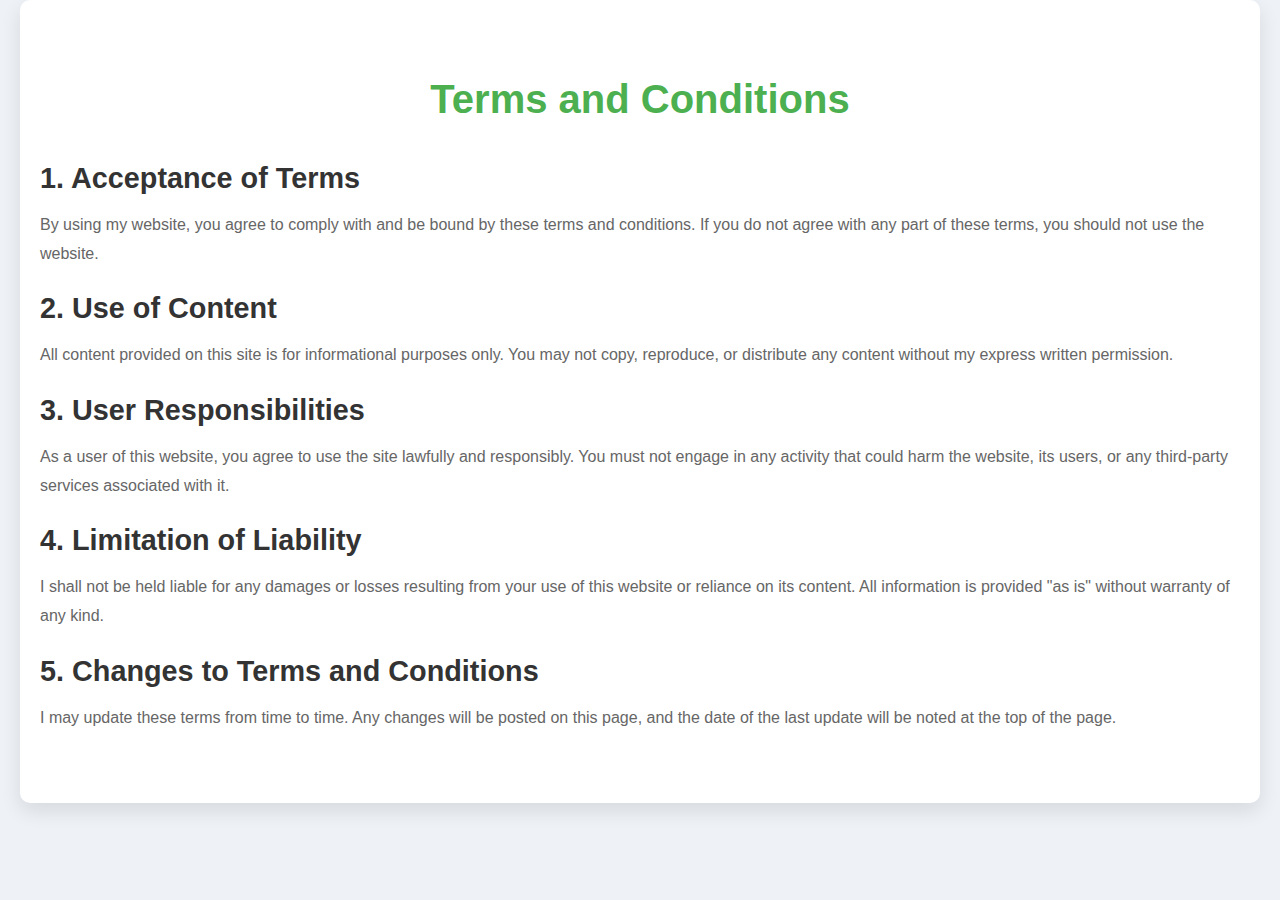
<file: terms.html>
<!DOCTYPE html>
<html lang="en">
<head>
    <meta charset="UTF-8">
    <meta name="viewport" content="width=device-width, initial-scale=1.0">
    <title>Terms and Conditions</title>
    <style>
        body {
            font-family: 'Arial', sans-serif;
            margin: 0;
            padding: 0;
            background-color: #eef2f7;
            color: #333;
        }

        .terms-conditions {
            padding: 50px 20px;
            max-width: 1200px;
            margin: auto;
            background-color: #fff;
            box-shadow: 0 8px 20px rgba(0, 0, 0, 0.1);
            border-radius: 10px;
        }

        .terms-conditions h1 {
            font-size: 2.5rem;
            color: #4caf50;
            text-align: center;
            margin-bottom: 40px;
        }

        .terms-conditions h2 {
            font-size: 1.8rem;
            margin-bottom: 15px;
        }

        .terms-conditions p {
            font-size: 1rem;
            line-height: 1.8;
            margin-bottom: 20px;
            color: #666;
        }

        .terms-conditions ul {
            padding-left: 20px;
            margin-bottom: 30px;
        }

        .terms-conditions ul li {
            margin-bottom: 10px;
        }

        @media (max-width: 768px) {
            .terms-conditions h1 {
                font-size: 2rem;
            }

            .terms-conditions h2 {
                font-size: 1.5rem;
            }
        }

        @media (max-width: 480px) {
            .terms-conditions h1 {
                font-size: 1.8rem;
            }

            .terms-conditions h2 {
                font-size: 1.3rem;
            }

            .terms-conditions p {
                font-size: 0.9rem;
            }
        }
    </style>
</head>
<body>

    <section class="terms-conditions">
        <h1>Terms and Conditions</h1>

        <h2>1. Acceptance of Terms</h2>
        <p>By using my website, you agree to comply with and be bound by these terms and conditions. If you do not agree with any part of these terms, you should not use the website.</p>

        <h2>2. Use of Content</h2>
        <p>All content provided on this site is for informational purposes only. You may not copy, reproduce, or distribute any content without my express written permission.</p>

        <h2>3. User Responsibilities</h2>
        <p>As a user of this website, you agree to use the site lawfully and responsibly. You must not engage in any activity that could harm the website, its users, or any third-party services associated with it.</p>

        <h2>4. Limitation of Liability</h2>
        <p>I shall not be held liable for any damages or losses resulting from your use of this website or reliance on its content. All information is provided "as is" without warranty of any kind.</p>

        <h2>5. Changes to Terms and Conditions</h2>
        <p>I may update these terms from time to time. Any changes will be posted on this page, and the date of the last update will be noted at the top of the page.</p>

    </section>

</body>
</html>
</file>
<file: index.css>
/* Footer Base Styling */
footer {
    background-color: #202020;
    color: #fff;
    padding: 60px 20px;
    font-family: 'Poppins', sans-serif;
}

.footer-container {
    display: flex;
    flex-wrap: wrap;
    justify-content: space-between;
    padding-bottom: 40px;
}

.footer-section {
    flex: 1;
    min-width: 200px;
    margin: 0 15px;
}

.footer-section h3 {
    margin-bottom: 20px;
    font-size: 18px;
    position: relative;
    text-transform: uppercase;
}

.footer-section h3::after {
    content: '';
    width: 50px;
    height: 2px;
    background-color: #ff6b6b;
    position: absolute;
    left: 0;
    bottom: -10px;
}

.footer-section p, 
.footer-section ul, 
.footer-section form {
    margin: 15px 0;
    font-size: 14px;
}

.footer-section ul {
    list-style: none;
    padding: 0;
}

.footer-section ul li {
    margin: 10px 0;
}

.footer-section ul li a {
    color: #b5b5b5;
    text-decoration: none;
    transition: color 0.3s ease;
}

.footer-section ul li a:hover {
    color: #ff6b6b;
}

/* Social Media & Payment Icons */
.footer-section .social-icons a,
.footer-section .payment-icons i {
    font-size: 20px;
    color: #b5b5b5;
    margin-right: 10px;
    transition: color 0.3s ease;
}

.footer-section .social-icons a:hover,
.footer-section .payment-icons i:hover {
    color: #ff6b6b;
}

/* Newsletter Form */
.newsletter-form {
    display: flex;
    margin-bottom: 20px;
}

.newsletter-form input {
    padding: 10px;
    border: none;
    outline: none;
    flex: 1;
    font-size: 14px;
    border-radius: 3px;
    margin-right: 10px;
}

.newsletter-form button {
    background-color: #ff6b6b;
    border: none;
    padding: 10px 20px;
    color: white;
    font-size: 14px;
    cursor: pointer;
    transition: background-color 0.3s ease;
}

.newsletter-form button:hover {
    background-color: #ff3838;
}

/* Sitemap */
.footer-sitemap {
    text-align: center;
    margin: 40px 0;
}

.footer-sitemap h3 {
    text-transform: uppercase;
    margin-bottom: 15px;
}

.footer-sitemap ul {
    list-style: none;
    padding: 0;
}

.footer-sitemap ul li {
    display: inline;
    margin: 0 10px;
}

.footer-sitemap ul li a {
    color: #b5b5b5;
    text-decoration: none;
}

.footer-sitemap ul li a:hover {
    color: #ff6b6b;
}

/* Footer Bottom Section */
.footer-bottom {
    text-align: center;
    border-top: 1px solid #333;
    padding: 20px 0;
}

.footer-bottom p {
    color: #b5b5b5;
    font-size: 14px;
    margin-bottom: 10px;
}

.back-to-top {
    display: inline-block;
    color: #b5b5b5;
    text-decoration: none;
    transition: color 0.3s ease;
}

.back-to-top:hover {
    color: #ff6b6b;
}

/* Animations & Transitions */
footer h3::after {
    transform: scaleX(0);
    transform-origin: left;
    transition: all 0.4s ease;
}

footer h3:hover::after {
    transform: scaleX(1);
}

footer .footer-section a {
    position: relative;
}

footer .footer-section a::before {
    content: '';
    position: absolute;
    width: 100%;
    height: 2px;
    bottom: -5px;
    left: 0;
    background-color: #ff6b6b;
    visibility: hidden;
    transform: scaleX(0);
    transition: all 0.3s ease-in-out;
}

footer .footer-section a:hover::before {
    visibility: visible;
    transform: scaleX(1);
}

/* Mobile Responsiveness */
@media (max-width: 768px) {
    .footer-container {
        flex-direction: column;
        align-items: center;
    }

    .footer-section {
        text-align: center;
    }
}
.wrapper{
    width: 98%;
    margin: auto;
}
</file>
<file: ft2.css>
/* Footer Base Styling */
footer {
    background-color: #202020;
    color: #fff;
    padding: 60px 20px;
    font-family: 'Poppins', sans-serif;
}

.footer-container {
    display: flex;
    flex-wrap: wrap;
    justify-content: space-between;
    padding-bottom: 40px;
}

.footer-section {
    flex: 1;
    min-width: 200px;
    margin: 0 15px;
}

.footer-section h3 {
    margin-bottom: 20px;
    font-size: 18px;
    position: relative;
    text-transform: uppercase;
}

.footer-section h3::after {
    content: '';
    width: 50px;
    height: 2px;
    background-color: #ff6b6b;
    position: absolute;
    left: 0;
    bottom: -10px;
}

.footer-section p, 
.footer-section ul, 
.footer-section form {
    margin: 15px 0;
    font-size: 14px;
}

.footer-section ul {
    list-style: none;
    padding: 0;
}

.footer-section ul li {
    margin: 10px 0;
}

.footer-section ul li a {
    color: #b5b5b5;
    text-decoration: none;
    transition: color 0.3s ease;
}

.footer-section ul li a:hover {
    color: #ff6b6b;
}

/* Social Media & Payment Icons */
.footer-section .social-icons a,
.footer-section .payment-icons i {
    font-size: 20px;
    color: #b5b5b5;
    margin-right: 10px;
    transition: color 0.3s ease;
}

.footer-section .social-icons a:hover,
.footer-section .payment-icons i:hover {
    color: #ff6b6b;
}

/* Newsletter Form */
.newsletter-form {
    display: flex;
    margin-bottom: 20px;
}

.newsletter-form input {
    padding: 10px;
    border: none;
    outline: none;
    flex: 1;
    font-size: 14px;
    border-radius: 3px;
    margin-right: 10px;
}

.newsletter-form button {
    background-color: #ff6b6b;
    border: none;
    padding: 10px 20px;
    color: white;
    font-size: 14px;
    cursor: pointer;
    transition: background-color 0.3s ease;
}

.newsletter-form button:hover {
    background-color: #ff3838;
}

/* Sitemap */
.footer-sitemap {
    text-align: center;
    margin: 40px 0;
}

.footer-sitemap h3 {
    text-transform: uppercase;
    margin-bottom: 15px;
}

.footer-sitemap ul {
    list-style: none;
    padding: 0;
}

.footer-sitemap ul li {
    display: inline;
    margin: 0 10px;
}

.footer-sitemap ul li a {
    color: #b5b5b5;
    text-decoration: none;
}

.footer-sitemap ul li a:hover {
    color: #ff6b6b;
}

/* Footer Bottom Section */
.footer-bottom {
    text-align: center;
    border-top: 1px solid #333;
    padding: 20px 0;
}

.footer-bottom p {
    color: #b5b5b5;
    font-size: 14px;
    margin-bottom: 10px;
}

.back-to-top {
    display: inline-block;
    color: #b5b5b5;
    text-decoration: none;
    transition: color 0.3s ease;
}

.back-to-top:hover {
    color: #ff6b6b;
}

/* Animations & Transitions */
footer h3::after {
    transform: scaleX(0);
    transform-origin: left;
    transition: all 0.4s ease;
}

footer h3:hover::after {
    transform: scaleX(1);
}

footer .footer-section a {
    position: relative;
}

footer .footer-section a::before {
    content: '';
    position: absolute;
    width: 100%;
    height: 2px;
    bottom: -5px;
    left: 0;
    background-color: #ff6b6b;
    visibility: hidden;
    transform: scaleX(0);
    transition: all 0.3s ease-in-out;
}

footer .footer-section a:hover::before {
    visibility: visible;
    transform: scaleX(1);
}

/* Mobile Responsiveness */
@media (max-width: 768px) {
    .footer-container {
        flex-direction: column;
        align-items: center;
    }

    .footer-section {
        text-align: center;
    }
}
</file>
<file: faq.css>
/* Footer Base Styling */
footer {
    background-color: #202020;
    color: #fff;
    padding: 60px 20px;
    font-family: 'Poppins', sans-serif;
}

.footer-container {
    display: flex;
    flex-wrap: wrap;
    justify-content: space-between;
    padding-bottom: 40px;
}

.footer-section {
    flex: 1;
    min-width: 200px;
    margin: 0 15px;
}

.footer-section h3 {
    margin-bottom: 20px;
    font-size: 18px;
    position: relative;
    text-transform: uppercase;
}

.footer-section h3::after {
    content: '';
    width: 50px;
    height: 2px;
    background-color: #ff6b6b;
    position: absolute;
    left: 0;
    bottom: -10px;
}

.footer-section p, 
.footer-section ul, 
.footer-section form {
    margin: 15px 0;
    font-size: 14px;
}

.footer-section ul {
    list-style: none;
    padding: 0;
}

.footer-section ul li {
    margin: 10px 0;
}

.footer-section ul li a {
    color: #b5b5b5;
    text-decoration: none;
    transition: color 0.3s ease;
}

.footer-section ul li a:hover {
    color: #ff6b6b;
}

/* Social Media & Payment Icons */
.footer-section .social-icons a,
.footer-section .payment-icons i {
    font-size: 20px;
    color: #b5b5b5;
    margin-right: 10px;
    transition: color 0.3s ease;
}

.footer-section .social-icons a:hover,
.footer-section .payment-icons i:hover {
    color: #ff6b6b;
}

/* Newsletter Form */
.newsletter-form {
    display: flex;
    margin-bottom: 20px;
}

.newsletter-form input {
    padding: 10px;
    border: none;
    outline: none;
    flex: 1;
    font-size: 14px;
    border-radius: 3px;
    margin-right: 10px;
}

.newsletter-form button {
    background-color: #ff6b6b;
    border: none;
    padding: 10px 20px;
    color: white;
    font-size: 14px;
    cursor: pointer;
    transition: background-color 0.3s ease;
}

.newsletter-form button:hover {
    background-color: #ff3838;
}

/* Sitemap */
.footer-sitemap {
    text-align: center;
    margin: 40px 0;
}

.footer-sitemap h3 {
    text-transform: uppercase;
    margin-bottom: 15px;
}

.footer-sitemap ul {
    list-style: none;
    padding: 0;
}

.footer-sitemap ul li {
    display: inline;
    margin: 0 10px;
}

.footer-sitemap ul li a {
    color: #b5b5b5;
    text-decoration: none;
}

.footer-sitemap ul li a:hover {
    color: #ff6b6b;
}

/* Footer Bottom Section */
.footer-bottom {
    text-align: center;
    border-top: 1px solid #333;
    padding: 20px 0;
}

.footer-bottom p {
    color: #b5b5b5;
    font-size: 14px;
    margin-bottom: 10px;
}

.back-to-top {
    display: inline-block;
    color: #b5b5b5;
    text-decoration: none;
    transition: color 0.3s ease;
}

.back-to-top:hover {
    color: #ff6b6b;
}

/* Animations & Transitions */
footer h3::after {
    transform: scaleX(0);
    transform-origin: left;
    transition: all 0.4s ease;
}

footer h3:hover::after {
    transform: scaleX(1);
}

footer .footer-section a {
    position: relative;
}

footer .footer-section a::before {
    content: '';
    position: absolute;
    width: 100%;
    height: 2px;
    bottom: -5px;
    left: 0;
    background-color: #ff6b6b;
    visibility: hidden;
    transform: scaleX(0);
    transition: all 0.3s ease-in-out;
}

footer .footer-section a:hover::before {
    visibility: visible;
    transform: scaleX(1);
}

/* Mobile Responsiveness */
@media (max-width: 768px) {
    .footer-container {
        flex-direction: column;
        align-items: center;
    }

    .footer-section {
        text-align: center;
    }
}
</file>
<file: ft.css>
/* Footer Base Styling */
footer {
    background-color: #1d1d1d;
    color: #fff;
    padding: 50px 0;
    font-family: 'Poppins', sans-serif;
}

.footer-container {
    display: flex;
    flex-wrap: wrap;
    justify-content: space-around;
    padding: 0 20px;
    gap: 20px;
}

.footer-section {
    flex: 1;
    min-width: 250px;
}

.footer-section h3 {
    margin-bottom: 20px;
    font-size: 20px;
    position: relative;
    text-transform: uppercase;
}

.footer-section h3::after {
    content: '';
    width: 50px;
    height: 3px;
    background-color: #ff6b6b;
    position: absolute;
    left: 0;
    bottom: -10px;
    transition: all 0.4s ease;
}

.footer-section p, 
.footer-section ul, 
.footer-section form {
    margin: 10px 0;
}

.footer-section ul {
    list-style: none;
    padding: 0;
}

.footer-section ul li {
    margin: 10px 0;
}

.footer-section ul li a {
    color: #b5b5b5;
    text-decoration: none;
    transition: color 0.3s ease;
}

.footer-section ul li a:hover {
    color: #ff6b6b;
}

.footer-section .social-icons a {
    color: #b5b5b5;
    margin-right: 10px;
    transition: color 0.3s ease;
}

.footer-section .social-icons a:hover {
    color: #ff6b6b;
}

.newsletter-form {
    display: flex;
    margin-bottom: 20px;
}

.newsletter-form input {
    padding: 10px;
    border: none;
    outline: none;
    flex: 1;
    font-size: 14px;
    border-radius: 3px;
    margin-right: 10px;
}

.newsletter-form button {
    background-color: #ff6b6b;
    border: none;
    padding: 10px 20px;
    color: white;
    font-size: 14px;
    cursor: pointer;
    transition: background-color 0.3s ease;
}

.newsletter-form button:hover {
    background-color: #ff3838;
}

/* Footer Bottom Section */
.footer-bottom {
    text-align: center;
    margin-top: 30px;
    padding-top: 20px;
    border-top: 1px solid #333;
}

.footer-bottom p {
    color: #b5b5b5;
}

/* Animations and Transitions */
footer h3::after {
    transform: scaleX(0);
    transform-origin: left;
    transition: all 0.4s ease;
}

footer h3:hover::after {
    transform: scaleX(1);
}

footer .footer-section a {
    position: relative;
}

footer .footer-section a::before {
    content: '';
    position: absolute;
    width: 100%;
    height: 3px;
    bottom: -5px;
    left: 0;
    background-color: #ff6b6b;
    visibility: hidden;
    transform: scaleX(0);
    transition: all 0.3s ease-in-out;
}

footer .footer-section a:hover::before {
    visibility: visible;
    transform: scaleX(1);
}

/* Mobile Responsiveness */
@media (max-width: 768px) {
    .footer-container {
        flex-direction: column;
        align-items: center;
    }

    .footer-section {
        text-align: center;
    }
   
}
</file>
